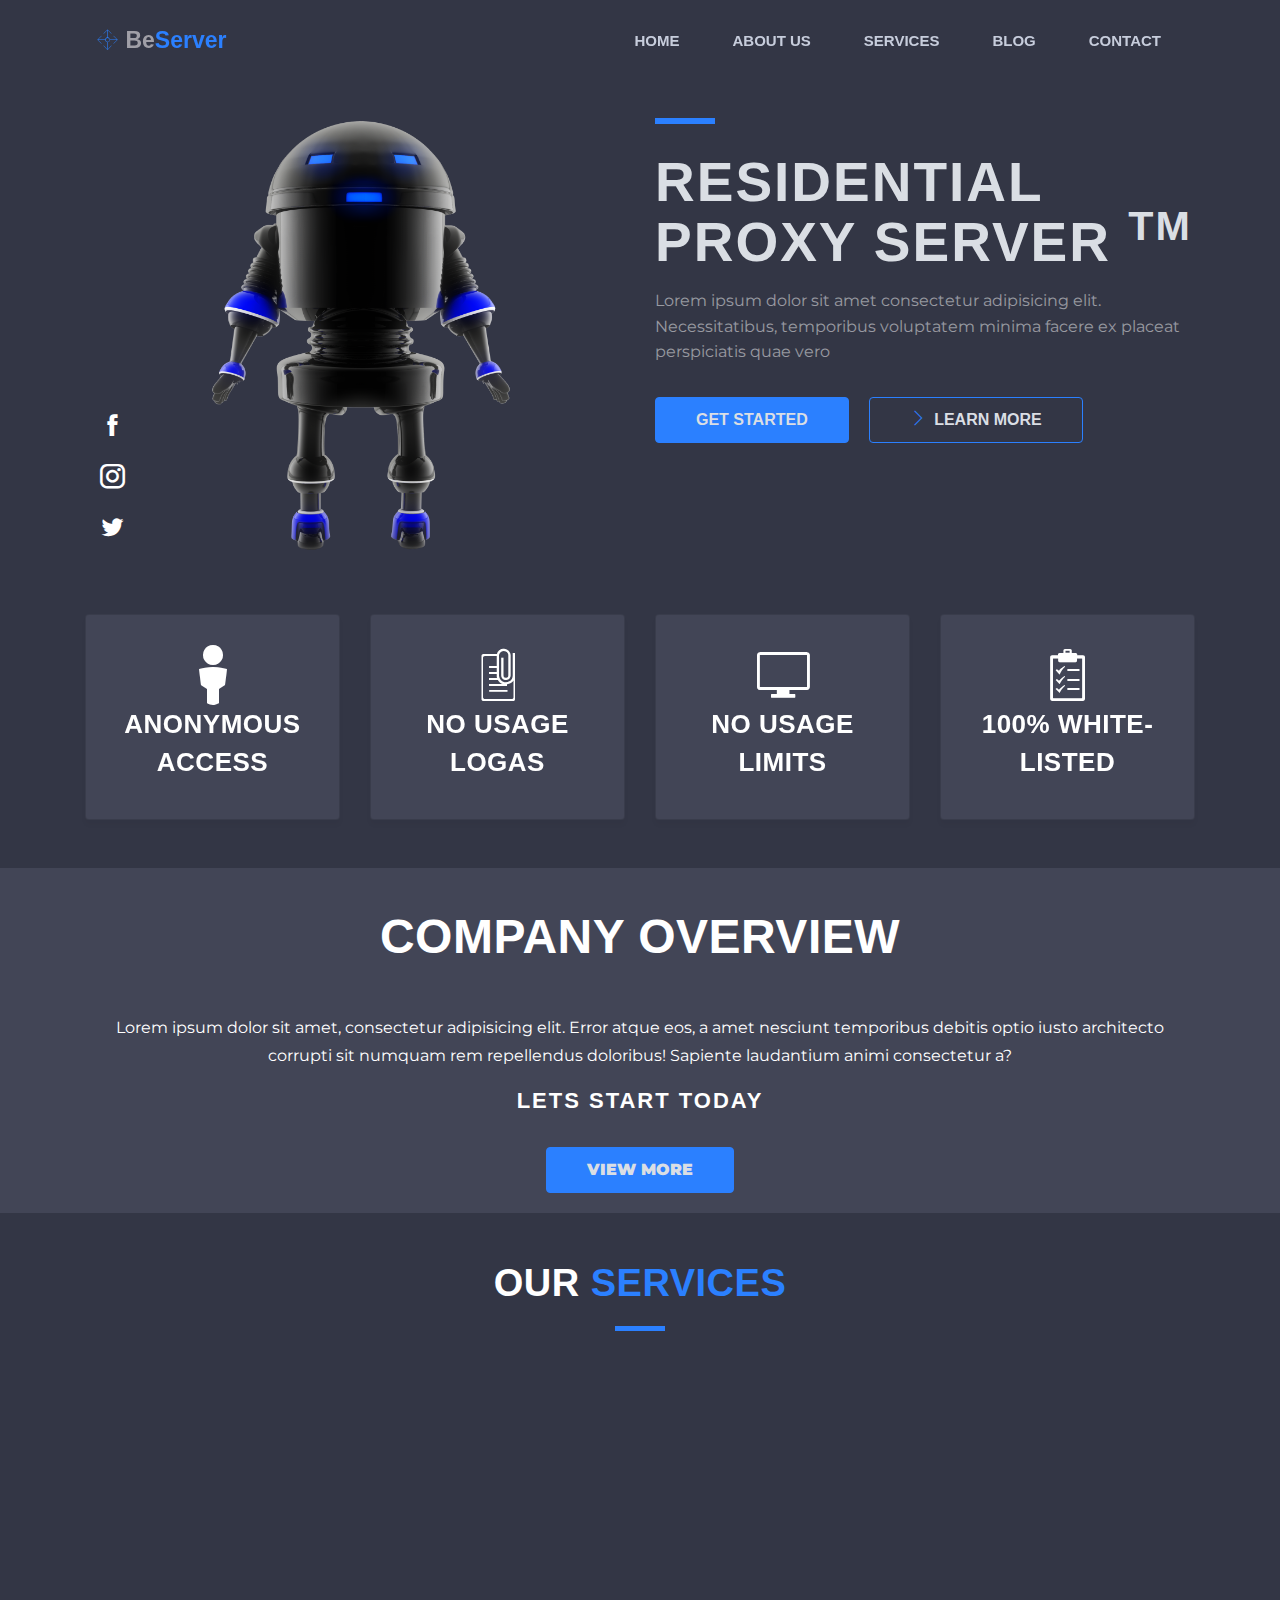
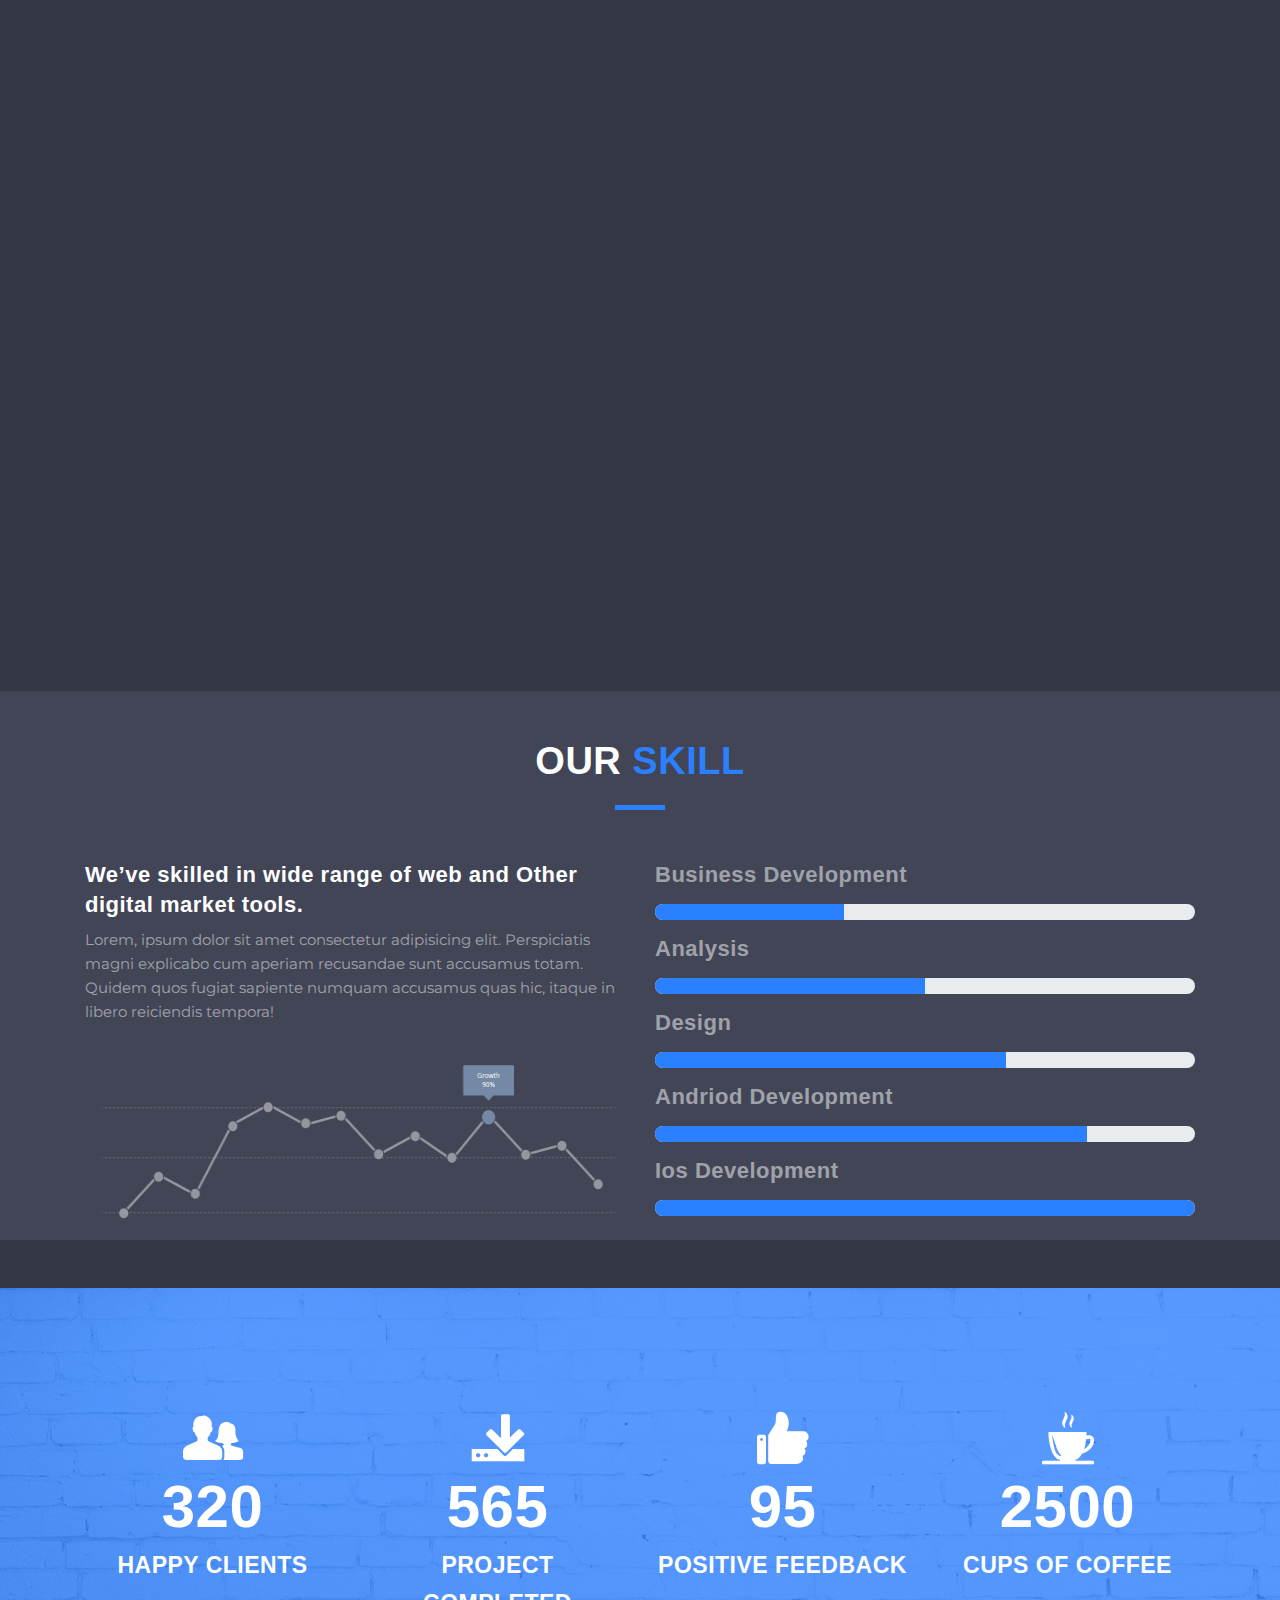
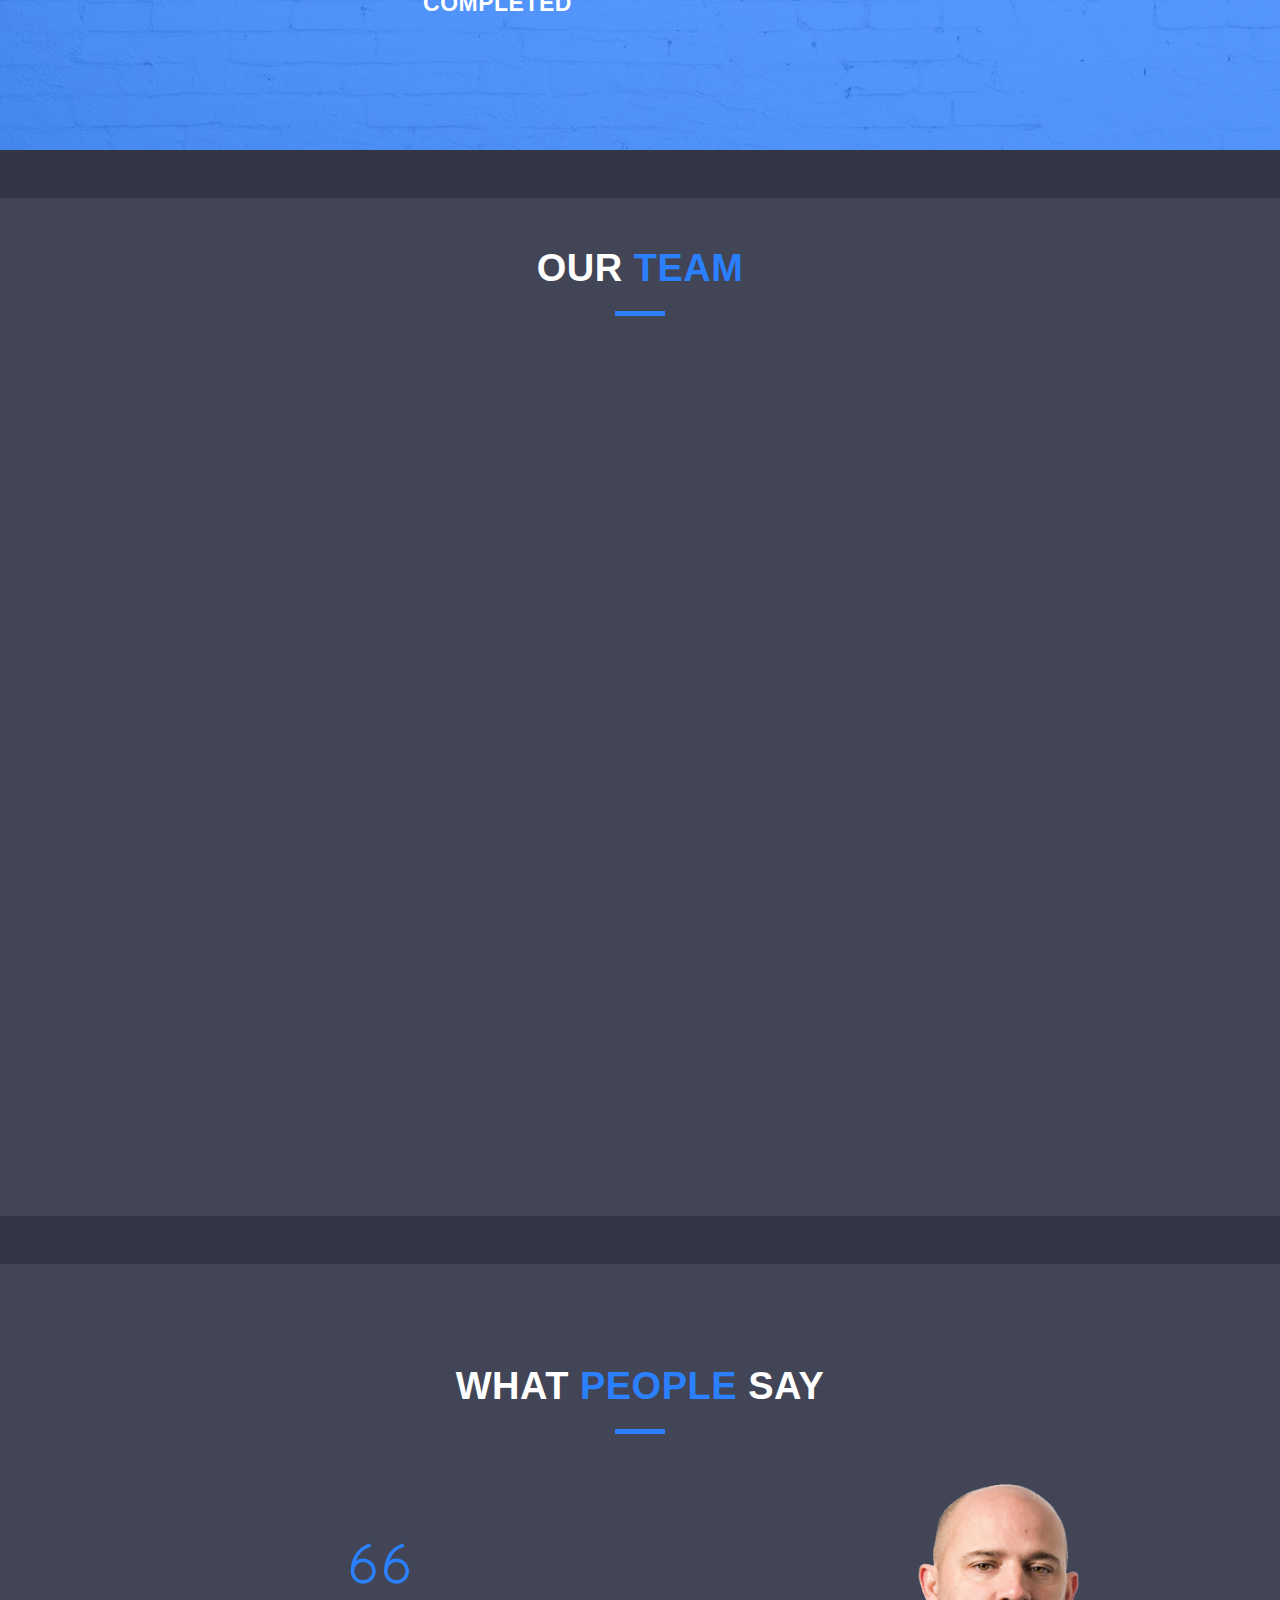
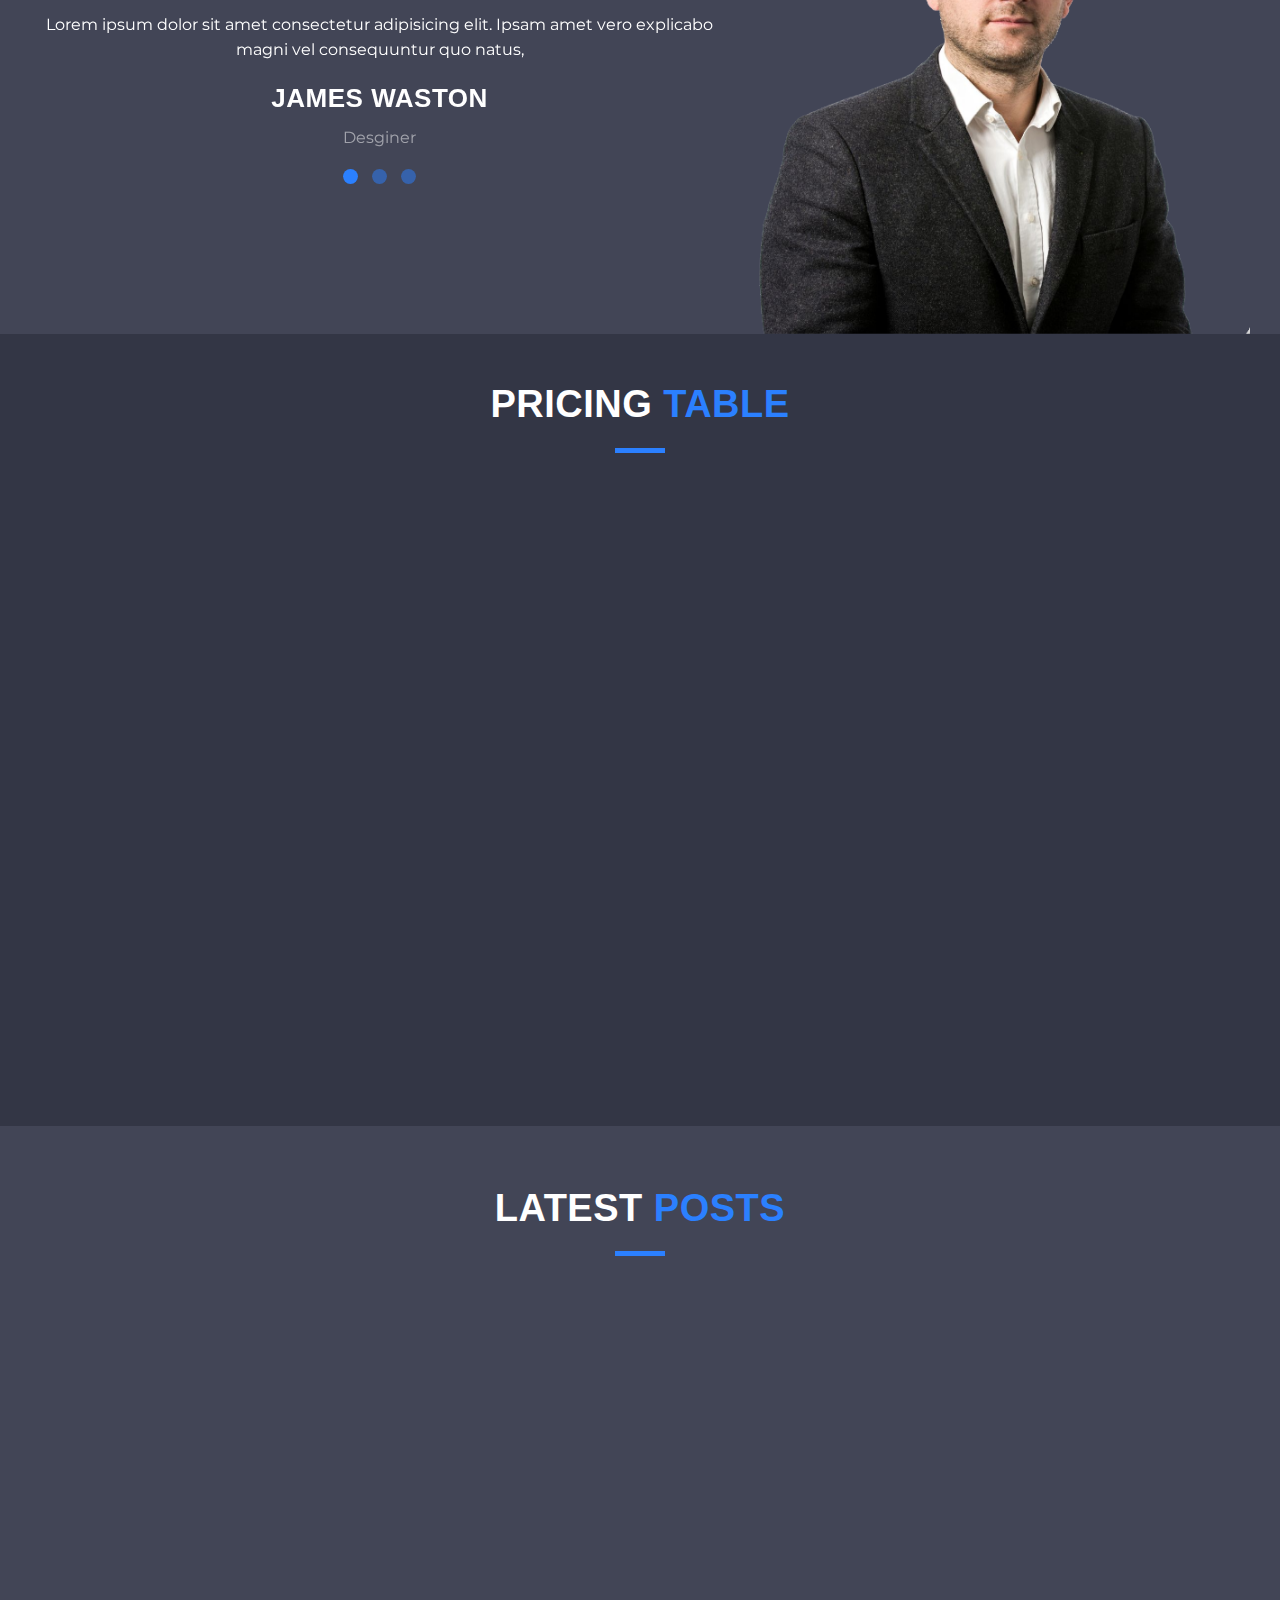
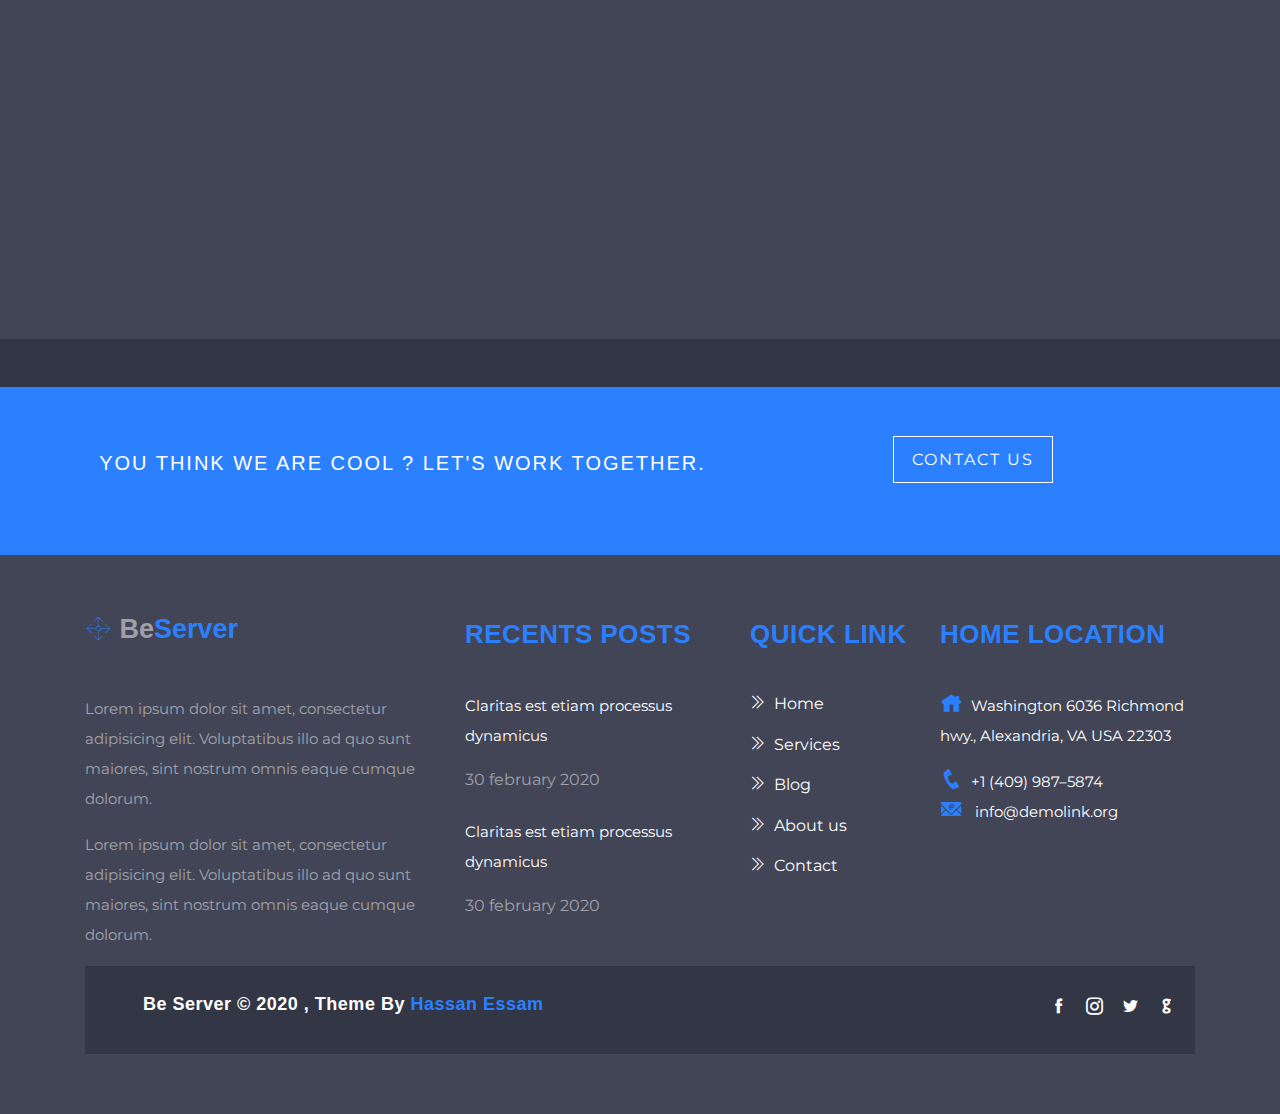
<file: index.html>
<!DOCTYPE html>
<html>
    <head>
        <meta charset="utf-8">
        <meta name="viewport" content="width=device-width, initial-scale=1, shrink-to-fit=no">
        <title> Be Server</title>
        <link rel="stylesheet" href="css/bootstrap.min.css">
        <link rel="stylesheet" href="css/icofont/icofont.min.css">
        <link rel="stylesheet" href="css/themify/css/themify-icons.css">
        <link rel="stylesheet" href="css/main.css">
        <link rel="stylesheet" href="css/animate.css">


    </head>
    
    <body>


<!-- Back to top button -->
<a id="button"><i class=" ti-angle-up "></i></a>
 <!--Start Nav bar-->

 <nav class="navbar navbar-expand-lg navbar-light navbar-fixed-top fixed-top"id="navigation" >
     <div class="container">
        <a class="navbar-brand" href="index.html">  <i class="icofont-drag3"></i> <span>Be</span>Server</a>
        <button class="navbar-toggler" type="button" data-toggle="collapse" data-target="#main-nav" aria-controls="main-nav" aria-expanded="false" aria-label="Toggle navigation">
        <span class="navbar-toggler-icon"></span>
        </button>
    
        <div class="collapse navbar-collapse" id="main-nav">
        <ul class="navbar-nav ml-auto">
            <li class="nav-item active">
            <a class="nav-link" href="#">Home <span class="sr-only">(current)</span></a>
            </li>
            <li class="nav-item">
                <a class="nav-link" href="aboutus.html">About Us</a>
            </li>

            <li class="nav-item">
                <a class="nav-link" href="services.html">Services</a>
            </li>
            <li class="nav-item">
                <a class="nav-link" href="blog.html">Blog</a>
            </li>

            <li class="nav-item">
                <a class="nav-link" href="contact.html">Contact</a>
            </li>

        </ul>
        </div>
    </div>
  </nav>
 <!--End Nav bar-->
 <!--Section img start-->
    <section class="img-1 mt-5">
        <div class="container">
            <div class="row">
                <div class="col-lg-1">
                    <ul class="list-unstyled coll">
                        <li><i class="icofont-facebook"></i></li><br>
                        <li><i class="icofont-instagram"></i></li><br>
                        <li><i class="icofont-twitter"></i></li><br>
                    </ul>
                </div>
                <div class="col-lg-5 wow animate__slideInLeft"data-wow-duration="1s">
                    <img src="images/bg-1.png">
                </div>
                <div class="col-lg-6 wow animate__slideInRight"data-wow-duration="1s">
                    <h2></h2>
                    <h1>Residential <br> <span> proxy server </span> <sup>Tm</sup></h1>
                    <p class="text-white-50 mt-3">Lorem ipsum dolor sit amet consectetur adipisicing elit. Necessitatibus, temporibus voluptatem minima facere ex placeat perspiciatis quae vero </p>
                    <button type="button" class="btn btn-primary mt-3">Get Started</button>
                    <button type="button" class="btn btn-primary edit mt-3 ml-3"><i class=" ti-angle-right mr-1"></i> learn more</button>

                </div>
            </div>
        </div>
    </section>
 <!--End section-->
 <!--Section feautures-->
    <section class="services mt-3">
        <div class="container">
            <div class="row">

                <div class="col-md-3  wow animate__slideInUp "data-wow-duration="2s">
                    <div class="card text-center hvr-sweep-to-top ">
                        <i class="icofont-user-alt-1 mb-3 text-lg"></i>
                        <h3>Anonymous Access</h3>
                    </div>
                </div>

                <div class="col-md-3  wow animate__slideInUp "data-wow-duration="2s">
                    <div class="card text-center hvr-sweep-to-top ">
                        <i class="icofont-attachment mb-3 text-lg"></i>
                        <h3>No Usage logas</h3>
                    </div>
                </div>

                <div class="col-md-3  wow animate__slideInUp "data-wow-duration="2s">
                    <div class="card text-center hvr-sweep-to-top">
                        <i class="icofont-computer mb-3 text-lg"></i>
                        <h3>No Usage Limits</h3>
                    </div>
                </div>

                <div class="col-md-3  wow animate__slideInUp "data-wow-duration="2s">
                    <div class="card text-center hvr-sweep-to-top">
                        <i class="icofont-tasks mb-3 text-lg"></i>
                        <h3>100% White-listed</h3>
                    </div>
                </div>
            </div>
        </div>
    </section>
 <!--End Section Feautures-->
 <!--Section overview-->
 <section class="overview mt-5">
     <div class="container text-center">
         <h2 class="h1">company overview</h2>
         <p>Lorem ipsum dolor sit amet, consectetur adipisicing elit. Error atque eos, a amet nesciunt temporibus debitis optio iusto architecto corrupti sit numquam rem repellendus doloribus! Sapiente laudantium animi consectetur a?</p>
         <h4>lets start today</h4>
         <button type="button" class="btn btn-primary mt-3">view more</button>

     </div>

 </section>
 <!--End overview-->
 <!--Section Services-->
 <section class="our-services text-center mt-5">
     <h2>our <span>services</span></h2>
     <div class="divder"></div>
     <div class="container">
        <div class="row">
            <div class="col-md-4">
                <div class="card  wow animate__fadeInLeft" data-wow-duration="1s">
                    <i class="icofont-globe-alt"></i>
                    <h4>WordPress Theme</h4>
                    <p>Lorem ipsum dolor sit amet, consectetur.. Sed id lorem eget orci dictum facilisis vel id tellus. Nullam iaculis arcu at mauris dapibus consectetur.</p>
                      
                </div>
            </div>

            <div class="col-md-4">
                <div class="card  wow animate__fadeInLeft" data-wow-duration="1.5s">
                    <i class="icofont-laptop"></i>
                    <h4>Responsive Design</h4>
                    <p>Lorem ipsum dolor sit amet, consectetur.. Sed id lorem eget orci dictum facilisis vel id tellus. Nullam iaculis arcu at mauris dapibus consectetur.</p>
                </div>
            </div>

            <div class="col-md-4">
                <div class="card  wow animate__fadeInLeft" data-wow-duration="2s">
                    <i class="icofont-multimedia"></i>
                    <h4>Media & Advertisement</h4>
                    <p>Lorem ipsum dolor sit amet, consectetur.. Sed id lorem eget orci dictum facilisis vel id tellus. Nullam iaculis arcu at mauris dapibus consectetur.</p>
                </div>
            </div>

        </div>
        <div class="row">
            <div class="col-md-4">
                <div class="card  wow animate__fadeInLeft" data-wow-duration="1s" data-wow-offset="200">
                    <i class="icofont-lens"></i>
                    <h4>Graphic Design</h4>
                    <p>Lorem ipsum dolor sit amet, consectetur.. Sed id lorem eget orci dictum facilisis vel id tellus. Nullam iaculis arcu at mauris dapibus consectetur.</p>
                </div>
            </div>

            <div class="col-md-4">
                <div class="card  wow animate__fadeInLeft" data-wow-duration="1.5s" data-wow-offset="200">
                    <i class="icofont-brand-android-robot"></i>
                    <h4>Apps Development</h4>
                    <p>Lorem ipsum dolor sit amet, consectetur.. Sed id lorem eget orci dictum facilisis vel id tellus. Nullam iaculis arcu at mauris dapibus consectetur.</p>
                </div>
            </div>

            <div class="col-md-4">
                <div class="card  wow animate__fadeInLeft" data-wow-duration="2s" data-wow-offset="200">
                    <i class="icofont-network"></i>
                    <h4>Networking</h4>
                    <p>Lorem ipsum dolor sit amet, consectetur.. Sed id lorem eget orci dictum facilisis vel id tellus. Nullam iaculis arcu at mauris dapibus consectetur.</p>
                </div>
            </div>
        </div>
     </div>
 </section>
 <!--End Section services-->
 <!--Start Section Ourskill-->
 <section class="our-skill mt-5">
    <h2 class="text-center pt-5">our <span>skill</span></h2>
    <div class="divder"></div>
     <div class="container">
         <div class="row ">
             <div class="col-md-6">
                <h4>We’ve skilled in wide range of web and
                    Other digital market tools.</h4>
                <p class="text-white-50">Lorem, ipsum dolor sit amet consectetur adipisicing elit. Perspiciatis magni explicabo cum aperiam recusandae sunt accusamus totam. Quidem quos fugiat sapiente numquam accusamus quas hic, itaque in libero reiciendis tempora!</p>
                <img class="img-responsive" src="images/graph.png" width="550px" height="200px">
             </div>

             <div class="col-md-6">
                    <h4 class="text-white-50"> Business Development</h4>
                  <div class="progress">
                    <div class="progress-bar" role="progressbar" style="width: 35%" aria-valuenow="35" aria-valuemin="0" aria-valuemax="100"></div>
                  </div>
                  <h4 class="text-white-50">  Analysis</h4>
                  <div class="progress">
                    <div class="progress-bar" role="progressbar" style="width: 50%" aria-valuenow="50" aria-valuemin="0" aria-valuemax="100"></div>
                  </div>
                  <h4 class="text-white-50">  Design</h4>
                  <div class="progress">
                    <div class="progress-bar" role="progressbar" style="width: 65%" aria-valuenow="65" aria-valuemin="0" aria-valuemax="100"></div>
                  </div>
                  <h4 class="text-white-50">  Andriod Development</h4>
                  <div class="progress">
                    <div class="progress-bar" role="progressbar" style="width: 80%" aria-valuenow="80" aria-valuemin="0" aria-valuemax="100"></div>
                  </div>
                  <h4 class="text-white-50">  Ios Development</h4>
                  <div class="progress">
                    <div class="progress-bar" role="progressbar" style="width: 100%" aria-valuenow="100" aria-valuemin="0" aria-valuemax="100"></div>
                  </div>

            </div>
         </div>
     </div>
 </section>
 <!--End Section Ourskill-->
 <!--Section stats-->
 <section class="client bg-1 mt-5">
     <div class="container">
         <div class="row">
             <div class="col-md-3">
                <div class="text-center text-lg ">
                    <i class="icofont-users-alt-4 "></i><br>
                    <h4 class="mt-4 text-lg" >320</h4>
                    <h3 class="mt-4">Happy Clients</h3>
                </div>
             </div>

             <div class="col-md-3">
                <div class="text-center text-lg ">
                    <i class="icofont-download-alt "></i><br>
                    <h4 class="mt-4 text-lg" >565</h4>
                    <h3 class="mt-4">Project completed</h3>
                </div>
             </div>

             <div class="col-md-3">
                <div class="text-center text-lg ">
                    <i class="icofont-like "></i><br>
                    <h4 class="mt-4 text-lg" >95</h4>
                    <h3 class="mt-4">Positive feedback</h3>
                </div>
             </div>

             <div class="col-md-3">
                <div class="text-center text-lg ">
                    <i class="icofont-tea"></i><br>
                    <h4 class="mt-4 text-lg" >2500</h4>
                    <h3 class="mt-4">Cups of Coffee</h3>
                </div>
             </div>
         </div>
     </div>
 </section>
 <!--End Section stats-->
 <!--Section our team-->
 <section class="our-team mt-5">
    <h2 class="text-center pt-5">our <span>Team</span></h2>
    <div class="divder"></div>
     <div class="container">
         <div class="row">
            
            <div class="col-md-4  wow animate__fadeInLeft" data-wow-duration="1s">
                <div class="our-team-2">
                    <img src="images/our-team/team-1.jpg" width="350px" height="350px">
                    <div class="img-ed text-center">
                        <h5 class="text-white-50">Project Manager</h5>
                        <h3>Justin hammer</h3>
                            <i class="icofont-facebook"></i>
                            <i class="icofont-instagram"></i>
                            <i class="icofont-twitter"></i>
                            <i class="icofont-linkedin"></i>
                    </div>
                </div>
            </div>

            <div class="col-md-4  wow animate__fadeInLeft" data-wow-duration="1.5s">
                <div class="our-team-2">
                    <img src="images/our-team/team-2.jpg" width="350px" height="350px">
                    <div class="img-ed text-center">
                        <h5 class="text-white-50">Project Manager</h5>
                        <h3>Mikel emily</h3>
                            <i class="icofont-facebook"></i>
                            <i class="icofont-instagram"></i>
                            <i class="icofont-twitter"></i>
                            <i class="icofont-linkedin"></i>
                    </div>
                </div>
            </div>
            <div class="col-md-4  wow animate__fadeInLeft" data-wow-duration="2s">
                <div class="our-team-2">
                    <img src="images/our-team/team-3.jpg" width="350px" height="350px">
                    <div class="img-ed text-center">
                        <h5 class="text-white-50">Project Manager</h5>
                        <h3>David Spensor</h3>
                            <i class="icofont-facebook"></i>
                            <i class="icofont-instagram"></i>
                            <i class="icofont-twitter"></i>
                            <i class="icofont-linkedin"></i>
                    </div>
                </div>
            </div>
            

         </div>

         <div class="row">
            
            <div class="col-md-4  wow animate__fadeInLeft" data-wow-duration="1s" data-wow-offset="300">
                <div class="our-team-2">
                    <img src="images/our-team/team-4.jpg" width="350px" height="350px">
                    <div class="img-ed text-center">
                        <h5 class="text-white-50">Project Manager</h5>
                        <h3>Jason Roy</h3>
                            <i class="icofont-facebook"></i>
                            <i class="icofont-instagram"></i>
                            <i class="icofont-twitter"></i>
                            <i class="icofont-linkedin"></i>
                    </div>
                </div>
            </div>

            <div class="col-md-4  wow animate__fadeInLeft" data-wow-duration="1.5s" data-wow-offset="300">
                <div class="our-team-2">
                    <img src="images/our-team/team-1.jpg" width="350px" height="350px">
                    <div class="img-ed text-center">
                        <h5 class="text-white-50">Project Manager</h5>
                        <h3>Peter Odin</h3>
                            <i class="icofont-facebook"></i>
                            <i class="icofont-instagram"></i>
                            <i class="icofont-twitter"></i>
                            <i class="icofont-linkedin"></i>
                    </div>
                </div>
            </div>
            <div class="col-md-4  wow animate__fadeInLeft" data-wow-duration="2s" data-wow-offset="300">
                <div class="our-team-2">
                    <img src="images/our-team/team-2.jpg" width="350px" height="350px">
                    <div class="img-ed text-center">
                        <h5 class="text-white-50">Project Manager</h5>
                        <h3>David Spensor</h3>
                            <i class="icofont-facebook"></i>
                            <i class="icofont-instagram"></i>
                            <i class="icofont-twitter"></i>
                            <i class="icofont-linkedin"></i>
                    </div>
                </div>
            </div>
            

         </div>
     </div>
 </section>
 <!--End Section our team-->
 <!--Section testmonial Start -->
 <section class="testmonial mt-5">
    <h2 class="text-center ">What <span>People</span> Say</h2>
    <div class="divder"></div>

     <div class="comtainer">
         <div class="row">

            <div class="col-md-7 ">
                <div id="test" class="carousel slide mt-5" data-ride="carousel"  data-interval="3000" data-pause="false">
                    <ol class="carousel-indicators">
                      <li data-target="#test" data-slide-to="0" class="active"></li>
                      <li data-target="#test" data-slide-to="1"></li>
                      <li data-target="#test" data-slide-to="2"></li>
                    </ol>
                    <div class="carousel-inner text-center">
                      <div class="carousel-item active">
                        <i class="ti-quote-left text-lg"></i>
                        <p class="mt-3">Lorem ipsum dolor sit amet consectetur adipisicing elit. Ipsam amet vero explicabo magni vel consequuntur quo natus,</p>
                        <h3>james waston</h3>
                        <span class="text-white-50">Desginer</span>
                      </div>
                      <div class="carousel-item">
                        <i class="ti-quote-left text-lg "></i>
                        <p class="mt-3">Lorem ipsum dolor sit amet consectetur adipisicing elit. Ipsam amet vero explicabo magni vel consequuntur quo natus,</p>
                        <h3>Mickel Hussy</h3>
                        <span class="text-white-50">Director</span>
                      </div>
                      <div class="carousel-item">
                        <i class="ti-quote-left text-lg"></i>
                        <p class="mt-3">Lorem ipsum dolor sit amet consectetur adipisicing elit. Ipsam amet vero explicabo magni vel consequuntur quo natus,</p>
                        <h3>Thomas Johnnson</h3>
                        <span class="text-white-50">Developer</span>
                      </div>
                    </div>
                  </div>
            </div>

            <div class="col-md-5">
                <div id="test" class="carousel slide" data-ride="carousel"  data-interval="3000" data-pause="false">
                    <div class="carousel-inner">
                      <div class="carousel-item active">
                        <img src="images/testmonial/man-2.png" class="d-block w-100" alt="...">
                      </div>
                      <div class="carousel-item">
                        <img src="images/testmonial/man-1.png" class="d-block w-100" alt="...">
                      </div>
                      <div class="carousel-item">
                        <img src="images/testmonial/man-3.png" class="d-block w-100" alt="...">
                      </div>
                    </div>
                  </div>
            </div>

         </div>
     </div>
 </section>
 <!--Section testmonial End -->
 <!--Section Pricing table-->
 <section class="pricing-table text-center mt-5">
    <h2 class="text-center ">pricing <span class="text-color">Table</span> </h2>
    <div class="divder"></div>
     <div class="container">
         <div class="row">

            <div class="col-md-4 wow animate__fadeInDown" data-wow-duration="1s">
                <div class="card" style="width: 18rem;">
                    <h4 class="card-header">
                      Free
                    </h4>
                    <p>$99<span>/ month</span></p>
                    <ul class="list-group list-group-flush">
                      <li class="list-group-item price-1">1GB Disk Space</li>
                      <li class="list-group-item price-2">10 Email Account</li>
                      <li class="list-group-item price-1">Script Installer</li>
                      <li class="list-group-item price-2">1 GB Storage</li>
                      <li class="list-group-item price-1">10 GB Bandwidth</li>
                      <li class="list-group-item price-2">24/7 Tech Support</li>
                    </ul>
                    <button type="button" class="btn btn-primary edit mt-3">signup</button>
                  </div>
            </div>

            <div class="col-md-4 wow animate__fadeInDown" data-wow-duration="1.5s">
                <div class="card" style="width: 18rem;">
                    <h4 class="card-header">
                        Silver
                    </h4>
                    <p>$149<span>/ month</span></p>
                    <ul class="list-group list-group-flush">
                        <li class="list-group-item price-1">1GB Disk Space</li>
                        <li class="list-group-item price-2">10 Email Account</li>
                        <li class="list-group-item price-1">Script Installer</li>
                        <li class="list-group-item price-2">1 GB Storage</li>
                        <li class="list-group-item price-1">10 GB Bandwidth</li>
                        <li class="list-group-item price-2">24/7 Tech Support</li>
                    </ul>
                    <button type="button" class="btn btn-primary edit mt-3">signup</button>
                  </div>
            </div>

            <div class="col-md-4 wow animate__fadeInDown" data-wow-duration="2s">
                <div class="card" style="width: 18rem;">
                    <h4 class="card-header">
                        Gold
                    </h4>
                    <p>$199<span>/ month</span></p>
                    <ul class="list-group list-group-flush">
                        <li class="list-group-item price-1">1GB Disk Space</li>
                        <li class="list-group-item price-2">10 Email Account</li>
                        <li class="list-group-item price-1">Script Installer</li>
                        <li class="list-group-item price-2">1 GB Storage</li>
                        <li class="list-group-item price-1">10 GB Bandwidth</li>
                        <li class="list-group-item price-2">24/7 Tech Support</li>
                    </ul>
                    <button type="button" class="btn btn-primary edit mt-3">signup</button>
                  </div>
            </div>

         </div>
     </div>
 </section>
 <!--Start Section latest posts-->
 <section class="latest-post mt-5">
    <h2 class="text-center ">latest <span class="text-color">posts</span> </h2>
    <div class="divder"></div>
    <div class="container">
        <div class="row">

            <div class="col-sm-12 col-md-4 wow animate__fadeInRight" data-wow-duration="1s">
                <div class="card" style="width: 20rem;">
                    <img class="card-img-top" src="images/last-1.jpg" alt="Card image cap">
                    <div class="card-body">
                        <span>Marketing</span>
                        <span class="text-white-50">by jona talk</span>
                        <span class="text-white-50">3days ago</span>
                        <h4 class="mt-2">Brand your identity with sulfur</h4>
                      <p class="card-text text-white-50">Lorem ipsum dolor sit amet, consectetur adipisicing elit. Nobis, placeat.</p>
                      <button type="button" class="btn btn-primary edit mt-3">Read More</button>
                    </div>
                  </div>
            </div>

            <div class="col-sm-12 col-md-4 wow animate__fadeInRight" data-wow-duration="1.5s">
                <div class="card" style="width: 20rem;">
                    <img class="card-img-top" src="images/last-2.jpg" alt="Card image cap">
                    <div class="card-body">
                        <span>Development</span>
                        <span class="text-white-50">by jona talk</span>
                        <span class="text-white-50">3days </span>
                        <h4 class="mt-2">Develop your website quickly</h4>
                      <p class="card-text text-white-50">Lorem ipsum dolor sit amet, consectetur adipisicing elit. Nobis, placeat.</p>
                      <button type="button" class="btn btn-primary edit mt-3">Read More</button>
                    </div>
                  </div>
            </div>

            <div class="col-sm-12 col-md-4 wow animate__fadeInRight" data-wow-duration="2s">
                <div class="card" style="width: 20rem;">
                    <img class="card-img-top" src="images/last-1.jpg" alt="Card image cap">
                    <div class="card-body">
                        <span>Design</span>
                        <span class="text-white-50">by jona talk</span>
                        <span class="text-white-50">3days </span>
                        <h4 class="mt-2">Improve design typography </h4>
                      <p class="card-text text-white-50">Lorem ipsum dolor sit amet, consectetur adipisicing elit. Nobis, placeat.</p>
                      <button type="button" class="btn btn-primary edit mt-3">Read More</button>
                    </div>
                  </div>
            </div>

        </div>
    </div>
 </section>
 <!--End Section latest posts-->

 <!-- Start Section Contact -->
 <section class="contact mt-5">
     <div class="container">
         <div class="row">
            <div class="col-md-7 text-center">
                <p>you think we are cool ? let's work together.</p>
            </div>

            <div class="col-md-5 text-center ">
                <a href="contact.html">contact us</a>
            </div>
         </div>
     </div>
 </section>
<!-- End Section Contact -->
 <!--Start Footer-->
 <footer class="footer ">
     <div class="container">
         <div class="row">

            <div class="col-md-4">
                <a href="#"><i class="icofont-drag3"></i> <span>Be</span>Server</a>
                <p class="text-white-50 mt-5">
                    Lorem ipsum dolor sit amet, consectetur adipisicing elit. Voluptatibus illo ad quo sunt maiores, sint nostrum omnis eaque cumque dolorum.
                </p>
                <p class="text-white-50">Lorem ipsum dolor sit amet, consectetur adipisicing elit. Voluptatibus illo ad quo sunt maiores, sint nostrum omnis eaque cumque dolorum.</p>
            </div>

            <div class="col-md-3">
                <h3>Recents Posts</h3>
                <p> Claritas est etiam processus dynamicus</p>
                <span class="text-white-50">30 february 2020</span>
                <p class="mt-4" > Claritas est etiam processus dynamicus</p>
                <span class="text-white-50">30 february 2020</span>
            </div>

            <div class="col-md-2">
                <h3>Quick Link</h3>
                <ul class="list-unstyled">
                    <li><i class="ti-angle-double-right mr-2"></i>Home</li>
                    <li><i class="ti-angle-double-right mr-2"></i>Services</li>
                    <li><i class="ti-angle-double-right mr-2"></i>Blog</li>
                    <li><i class="ti-angle-double-right mr-2"></i>About us</li>
                    <li><i class="ti-angle-double-right mr-2"></i>Contact</li>
                </ul>
            </div>

            <div class="col-md-3">
                <h3>Home location</h3>
                <p><i class="icofont-home mr-2 eddd"></i>Washington 6036 Richmond hwy., Alexandria, VA USA 22303 </p>
                <p><i class="icofont-phone mr-2 eddd"></i>+1 (409) 987–5874 <br> <i class="icofont-email mr-2 eddd"></i> info@demolink.org</p>
            </div>
         </div>

         <div class="all">
            <div class="row">
                <div class="col-sm-12 col-md-6 text-left ">
                    <h5 class="mt-3 pl-5">Be Server © 2020 , Theme By <span>Hassan Essam</span></h5>
                </div>
                <div class="col-sm-12 col-md-6 text-right">
                    <ul class="list-unstyled all mt-2">
                        <li><i class="icofont-facebook"></i></li>
                        <li><i class="icofont-instagram"></i></li>
                        <li><i class="icofont-twitter"></i></li>
                        <li><i class="icofont-github"></i></li>

                    </ul>
                </div>
            </div>
         </div>

     </div>
 </footer>
 <!--End Footer-->



        <script src="js/jquery-3.5.1.min.js"></script>
        <script src="js/popper.min_2.js"></script>
        <script src="js/bootstrap.min.js"></script>
        <script src="js/script.js"></script>
        <script src="js/wow.min.js"></script>
		<script>
		new WOW().init();
		</script>
    </body>
</html>
</file>
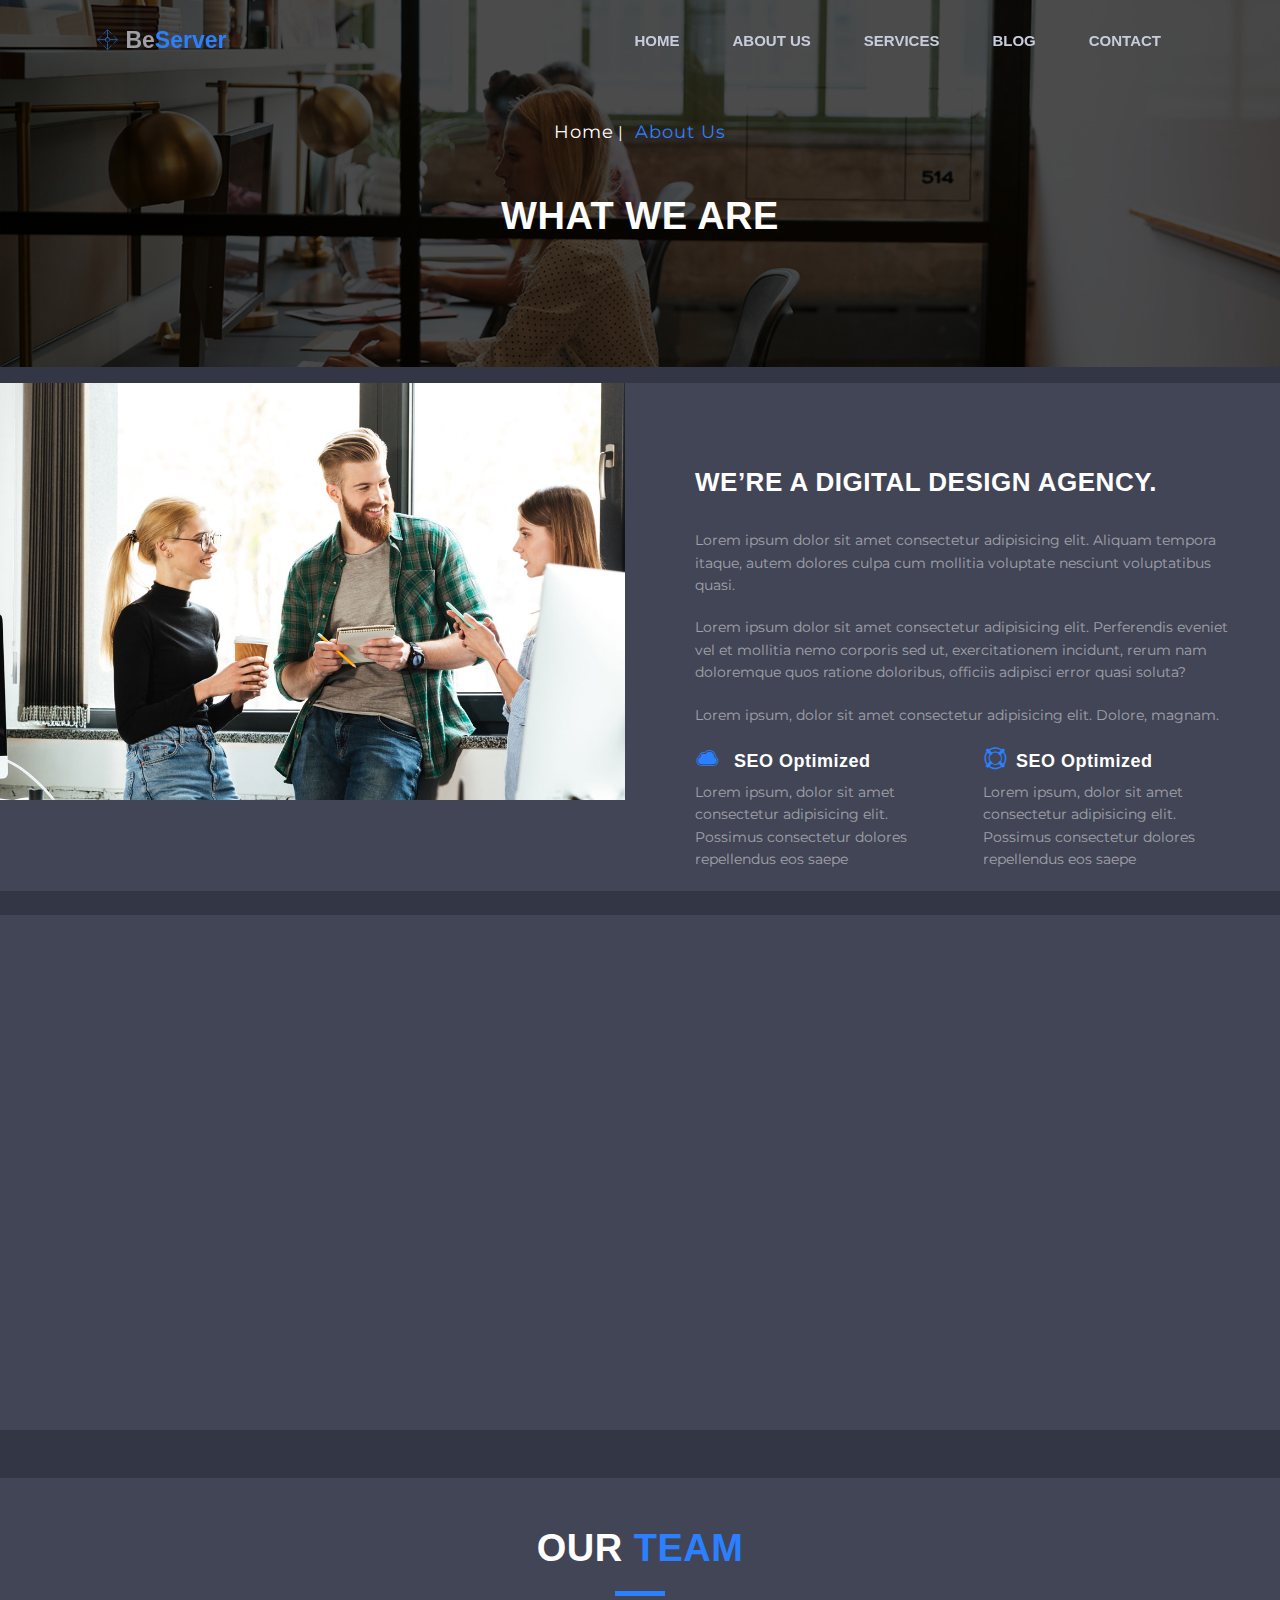
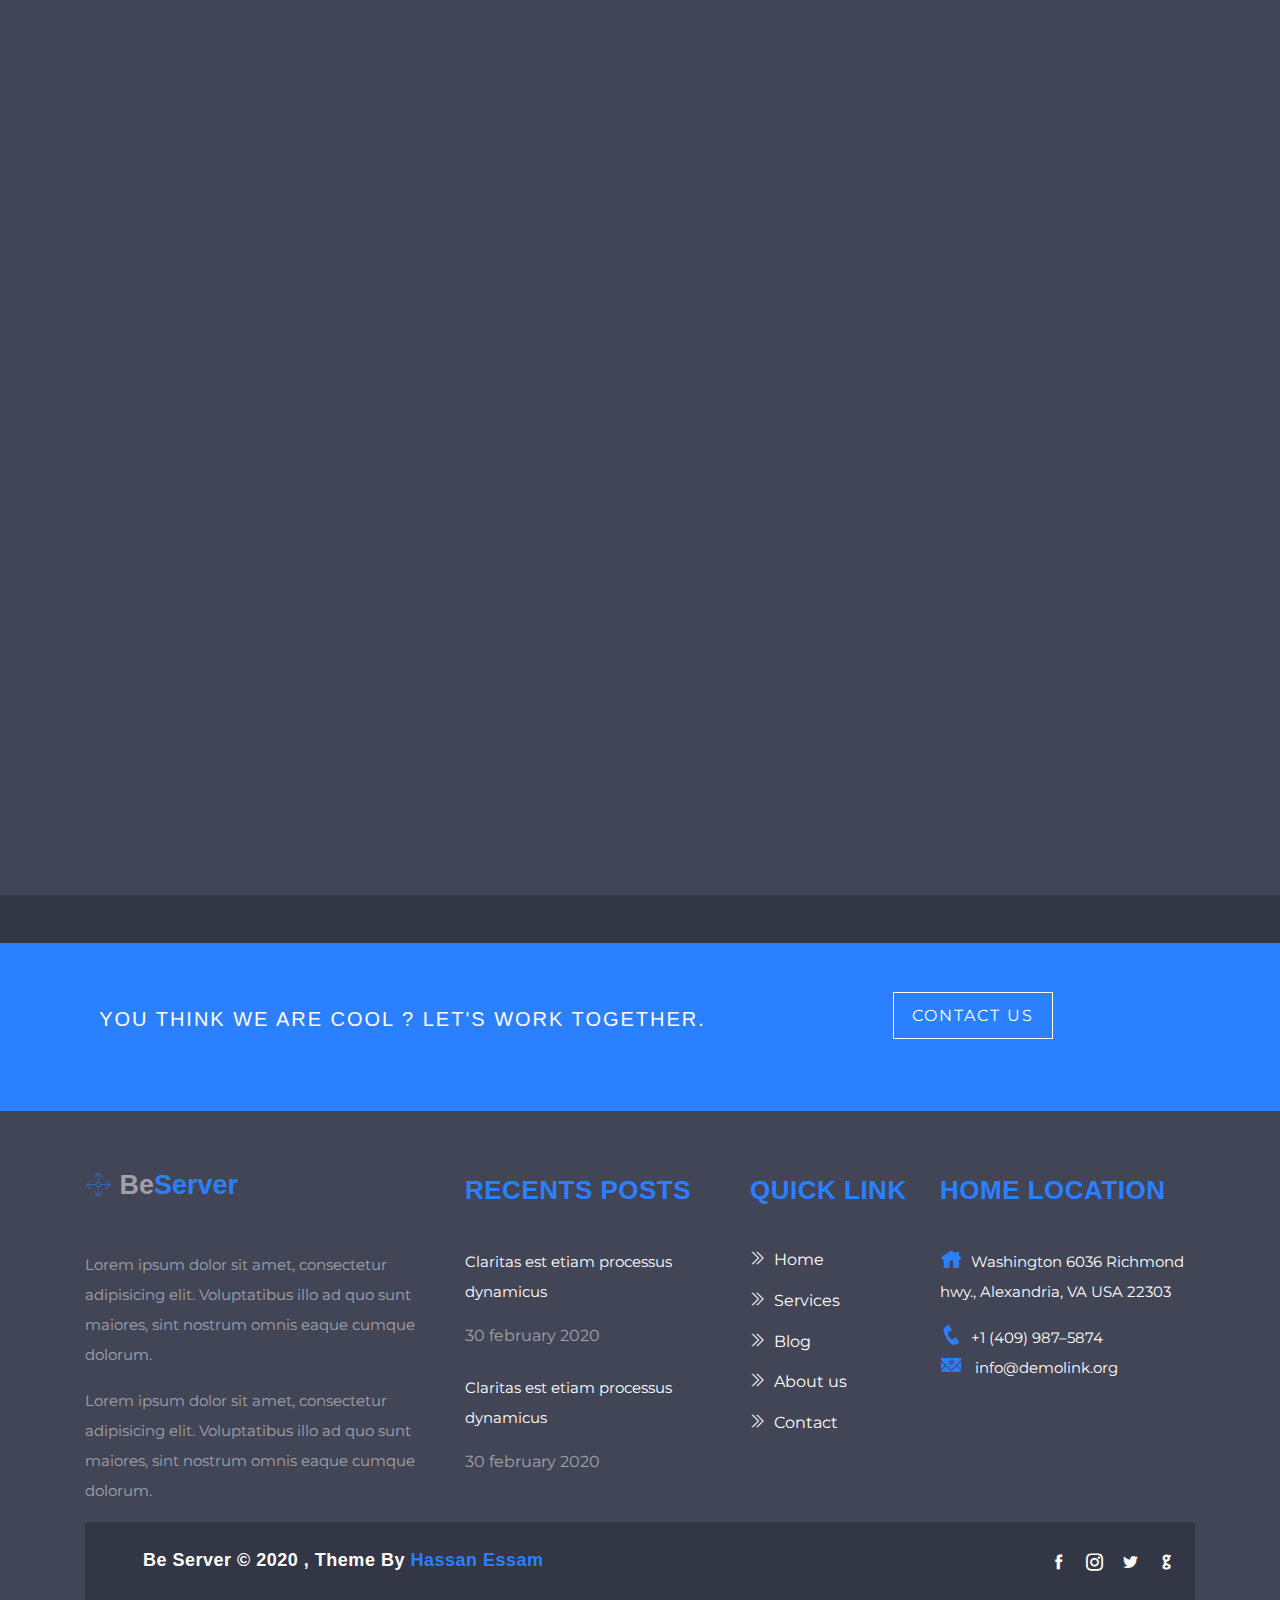
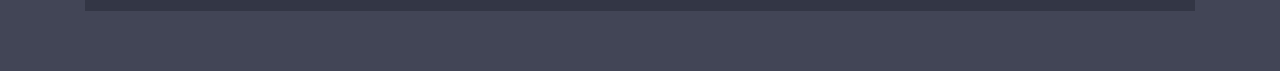
<file: aboutus.html>
<!DOCTYPE html>
<html>
    <head>
        <meta charset="utf-8">
        <meta name="viewport" content="width=device-width, initial-scale=1, shrink-to-fit=no">
        <title> Be Server</title>
        <link rel="stylesheet" href="css/bootstrap.min.css">
        <link rel="stylesheet" href="css/icofont/icofont.min.css">
        <link rel="stylesheet" href="css/themify/css/themify-icons.css">
        <link rel="stylesheet" href="css/main.css">
        <link rel="stylesheet" href="css/animate.css">


    </head>
    
    <body>
<!--Start Nav bar-->

<nav class="navbar navbar-expand-lg navbar-light navbar-fixed-top fixed-top"id="navigation" >
    <div class="container">
       <a class="navbar-brand" href="index.html">  <i class="icofont-drag3"></i> <span>Be</span>Server</a>
       <button class="navbar-toggler" type="button" data-toggle="collapse" data-target="#main-nav" aria-controls="main-nav" aria-expanded="false" aria-label="Toggle navigation">
       <span class="navbar-toggler-icon"></span>
       </button>
   
       <div class="collapse navbar-collapse" id="main-nav">
       <ul class="navbar-nav ml-auto">
           <li class="nav-item active">
           <a class="nav-link" href="index.html">Home <span class="sr-only">(current)</span></a>
           </li>
           <li class="nav-item">
            <a class="nav-link" href="aboutus.html">About Us</a>
        </li>

           <li class="nav-item">
               <a class="nav-link" href="services.html">Services</a>
           </li>
           <li class="nav-item">
               <a class="nav-link" href="blog.html">Blog</a>
           </li>

           <li class="nav-item">
               <a class="nav-link" href="contact.html">Contact</a>
           </li>

       </ul>
       </div>
   </div>
 </nav>
<!--End Nav bar-->

<!-- Start Section header-->
<section class="header-1">
    <div class="container">
        <div class="row">
            <div class="col-12">
                <div class="head-text text-center">

                    <ul class="list-unstyled list-inline">
                        <a href="index.html"><li class="list-inline-item">Home</li></a>
                        <li class="list-inline-item"><span>|</span></li>
                        <a href="aboutus.html"><li class="list-inline-item"><span>About Us</span></li></a>
                    </ul>
                    <h2 class="mt-5">What we are</h2>

                </div>
            </div>
        </div>
    </div>
</section>
<!-- End Section header-->

 <!--Start Section Why Choose us -->
 <section class="about-1 mt-3">

    <div class="row">

       <div class="col-md-6 wow animate__fadeInLeft" data-wow-duration="1s">
           <img src="images/about-1.jpg">
       </div>

       <div class="col-md-6 wow animate__fadeInRight" data-wow-duration="1s">
           <div class="about-text">
               <h3>We’re A Digital Design Agency.</h3>
               <p class="text-white-50">Lorem ipsum dolor sit amet consectetur adipisicing elit. Aliquam tempora itaque, autem dolores culpa cum mollitia voluptate nesciunt voluptatibus quasi.</p>
               <p class="text-white-50">Lorem ipsum dolor sit amet consectetur adipisicing elit. Perferendis eveniet vel et mollitia nemo corporis sed ut, exercitationem incidunt, rerum nam doloremque quos ratione doloribus, officiis adipisci error quasi soluta?</p>
               <p class="text-white-50">Lorem ipsum, dolor sit amet consectetur adipisicing elit. Dolore, magnam.</p>
               
               <div class="row">

                   <div class="col-md-6">
                       <h5><i class="icofont-cloud mr-2"></i> SEO Optimized </h5>
                       <p class="text-white-50 p-ed">Lorem ipsum, dolor sit amet consectetur adipisicing elit. Possimus consectetur dolores repellendus eos saepe</p>
                   </div>
                   <div class="col-md-6">
                       <h5> <i class="icofont-life-bouy mr-2"></i>SEO Optimized </h5>
                       <p class="text-white-50 p-ed">Lorem ipsum, dolor sit amet consectetur adipisicing elit. Possimus consectetur dolores repellendus eos saepe</p>
                   </div>
               </div>
           </div>
       </div>
    </div>
</section>
<!--End Section Why Choose us -->
<!--Start Section About us-->
<section class="aboutus-2 mt-4">
    <div class="container">
        <div class="row">
            <div class="col-md-4 wow animate__fadeInDown" data-wow-duration="1s" data-wow-offset="200">
                <div class="text-center card p-5">
                    <h4 class="hexagon"><i class="icofont-tools-alt-2"></i></h4>
                    <h3 class="mt-4">We're Creative</h3>
                    <p class="text-white-50">Lorem ipsum dolor sit amet, consectetur adipisicing elit. Velit, nihil, libero, perspiciatis eos provident laborum eum dignissimos</p>
                </div>
            </div>

            <div class="col-md-4 wow animate__fadeInDown" data-wow-duration="1.5s" data-wow-offset="200">
                <div class="text-center card p-5">
                    <h4 class="hexagon"><i class="icofont-crown"></i></h4>
                    <h3 class="mt-4">We're Professional</h3>
                    <p class="text-white-50">Lorem ipsum dolor sit amet, consectetur adipisicing elit. Velit, nihil, libero, perspiciatis eos provident laborum eum dignissimos</p>
                </div>
            </div>

            <div class="col-md-4 wow animate__fadeInDown" data-wow-duration="2s" data-wow-offset="200">
                <div class="text-center card p-5">
                    <h4 class="hexagon"><i class="icofont-light-bulb"></i></h4>
                    <h3 class="mt-4">We're Genius</h3>
                    <p class="text-white-50">Lorem ipsum dolor sit amet, consectetur adipisicing elit. Velit, nihil, libero, perspiciatis eos provident laborum eum dignissimos</p>
                </div>
            </div>
        </div>
    </div>
</section>
<!--Start Section About us-->
 <!--Section our team-->
 <section class="our-team mt-5">
    <h2 class="text-center pt-5">our <span>Team</span></h2>
    <div class="divder"></div>
     <div class="container">
         <div class="row">
            
            <div class="col-md-4  wow animate__fadeInLeft" data-wow-duration="1s">
                <div class="our-team-2">
                    <img src="images/our-team/team-1.jpg" width="350px" height="350px">
                    <div class="img-ed text-center">
                        <h5 class="text-white-50">Project Manager</h5>
                        <h3>Justin hammer</h3>
                            <i class="icofont-facebook"></i>
                            <i class="icofont-instagram"></i>
                            <i class="icofont-twitter"></i>
                            <i class="icofont-linkedin"></i>
                    </div>
                </div>
            </div>

            <div class="col-md-4  wow animate__fadeInLeft" data-wow-duration="1.5s">
                <div class="our-team-2">
                    <img src="images/our-team/team-2.jpg" width="350px" height="350px">
                    <div class="img-ed text-center">
                        <h5 class="text-white-50">Project Manager</h5>
                        <h3>Mikel emily</h3>
                            <i class="icofont-facebook"></i>
                            <i class="icofont-instagram"></i>
                            <i class="icofont-twitter"></i>
                            <i class="icofont-linkedin"></i>
                    </div>
                </div>
            </div>
            <div class="col-md-4  wow animate__fadeInLeft" data-wow-duration="2s">
                <div class="our-team-2">
                    <img src="images/our-team/team-3.jpg" width="350px" height="350px">
                    <div class="img-ed text-center">
                        <h5 class="text-white-50">Project Manager</h5>
                        <h3>David Spensor</h3>
                            <i class="icofont-facebook"></i>
                            <i class="icofont-instagram"></i>
                            <i class="icofont-twitter"></i>
                            <i class="icofont-linkedin"></i>
                    </div>
                </div>
            </div>
            

         </div>

         <div class="row">
            
            <div class="col-md-4  wow animate__fadeInLeft" data-wow-duration="1s" data-wow-offset="300">
                <div class="our-team-2">
                    <img src="images/our-team/team-4.jpg" width="350px" height="350px">
                    <div class="img-ed text-center">
                        <h5 class="text-white-50">Project Manager</h5>
                        <h3>Jason Roy</h3>
                            <i class="icofont-facebook"></i>
                            <i class="icofont-instagram"></i>
                            <i class="icofont-twitter"></i>
                            <i class="icofont-linkedin"></i>
                    </div>
                </div>
            </div>

            <div class="col-md-4  wow animate__fadeInLeft" data-wow-duration="1.5s" data-wow-offset="300">
                <div class="our-team-2">
                    <img src="images/our-team/team-1.jpg" width="350px" height="350px">
                    <div class="img-ed text-center">
                        <h5 class="text-white-50">Project Manager</h5>
                        <h3>Peter Odin</h3>
                            <i class="icofont-facebook"></i>
                            <i class="icofont-instagram"></i>
                            <i class="icofont-twitter"></i>
                            <i class="icofont-linkedin"></i>
                    </div>
                </div>
            </div>
            <div class="col-md-4  wow animate__fadeInLeft" data-wow-duration="2s" data-wow-offset="300">
                <div class="our-team-2">
                    <img src="images/our-team/team-2.jpg" width="350px" height="350px">
                    <div class="img-ed text-center">
                        <h5 class="text-white-50">Project Manager</h5>
                        <h3>David Spensor</h3>
                            <i class="icofont-facebook"></i>
                            <i class="icofont-instagram"></i>
                            <i class="icofont-twitter"></i>
                            <i class="icofont-linkedin"></i>
                    </div>
                </div>
            </div>
            

         </div>
     </div>
 </section>
 <!--End Section our team-->

<!-- Start Section Contact -->
  <section class="contact mt-5">
    <div class="container">
        <div class="row">
           <div class="col-md-7 text-center">
               <p>you think we are cool ? let's work together.</p>
           </div>

           <div class="col-md-5 text-center ">
                <a href="contact.html">contact us</a>
           </div>
        </div>
    </div>
</section>
<!-- End Section Contact -->

<!--Start Footer-->
<footer class="footer ">
    <div class="container">
        <div class="row">

           <div class="col-md-4">
               <a href="#"><i class="icofont-drag3"></i> <span>Be</span>Server</a>
               <p class="text-white-50 mt-5">
                   Lorem ipsum dolor sit amet, consectetur adipisicing elit. Voluptatibus illo ad quo sunt maiores, sint nostrum omnis eaque cumque dolorum.
               </p>
               <p class="text-white-50">Lorem ipsum dolor sit amet, consectetur adipisicing elit. Voluptatibus illo ad quo sunt maiores, sint nostrum omnis eaque cumque dolorum.</p>
           </div>

           <div class="col-md-3">
               <h3>Recents Posts</h3>
               <p> Claritas est etiam processus dynamicus</p>
               <span class="text-white-50">30 february 2020</span>
               <p class="mt-4" > Claritas est etiam processus dynamicus</p>
               <span class="text-white-50">30 february 2020</span>
           </div>

           <div class="col-md-2">
               <h3>Quick Link</h3>
               <ul class="list-unstyled">
                   <li><i class="ti-angle-double-right mr-2"></i>Home</li>
                   <li><i class="ti-angle-double-right mr-2"></i>Services</li>
                   <li><i class="ti-angle-double-right mr-2"></i>Blog</li>
                   <li><i class="ti-angle-double-right mr-2"></i>About us</li>
                   <li><i class="ti-angle-double-right mr-2"></i>Contact</li>
               </ul>
           </div>

           <div class="col-md-3">
               <h3>Home location</h3>
               <p><i class="icofont-home mr-2 eddd"></i>Washington 6036 Richmond hwy., Alexandria, VA USA 22303 </p>
               <p><i class="icofont-phone mr-2 eddd"></i>+1 (409) 987–5874 <br> <i class="icofont-email mr-2 eddd"></i> info@demolink.org</p>
           </div>
        </div>

        <div class="all">
            <div class="row">
                <div class="col-sm-12 col-md-6 text-left ">
                    <h5 class="mt-3 pl-5">Be Server © 2020 , Theme By <span>Hassan Essam</span></h5>
                </div>
                <div class="col-sm-12 col-md-6 text-right">
                    <ul class="list-unstyled all mt-2">
                        <li><i class="icofont-facebook"></i></li>
                        <li><i class="icofont-instagram"></i></li>
                        <li><i class="icofont-twitter"></i></li>
                        <li><i class="icofont-github"></i></li>

                    </ul>
                </div>
            </div>
         </div>

    </div>
</footer>
<!--End Footer-->




       <script src="js/jquery-3.5.1.min.js"></script>
       <script src="js/popper.min_2.js"></script>
       <script src="js/bootstrap.min.js"></script>
       <script src="js/script.js"></script>
       <script src="js/wow.min.js"></script>
       <script>
       new WOW().init();
       </script>
   </body>
</html>
</file>
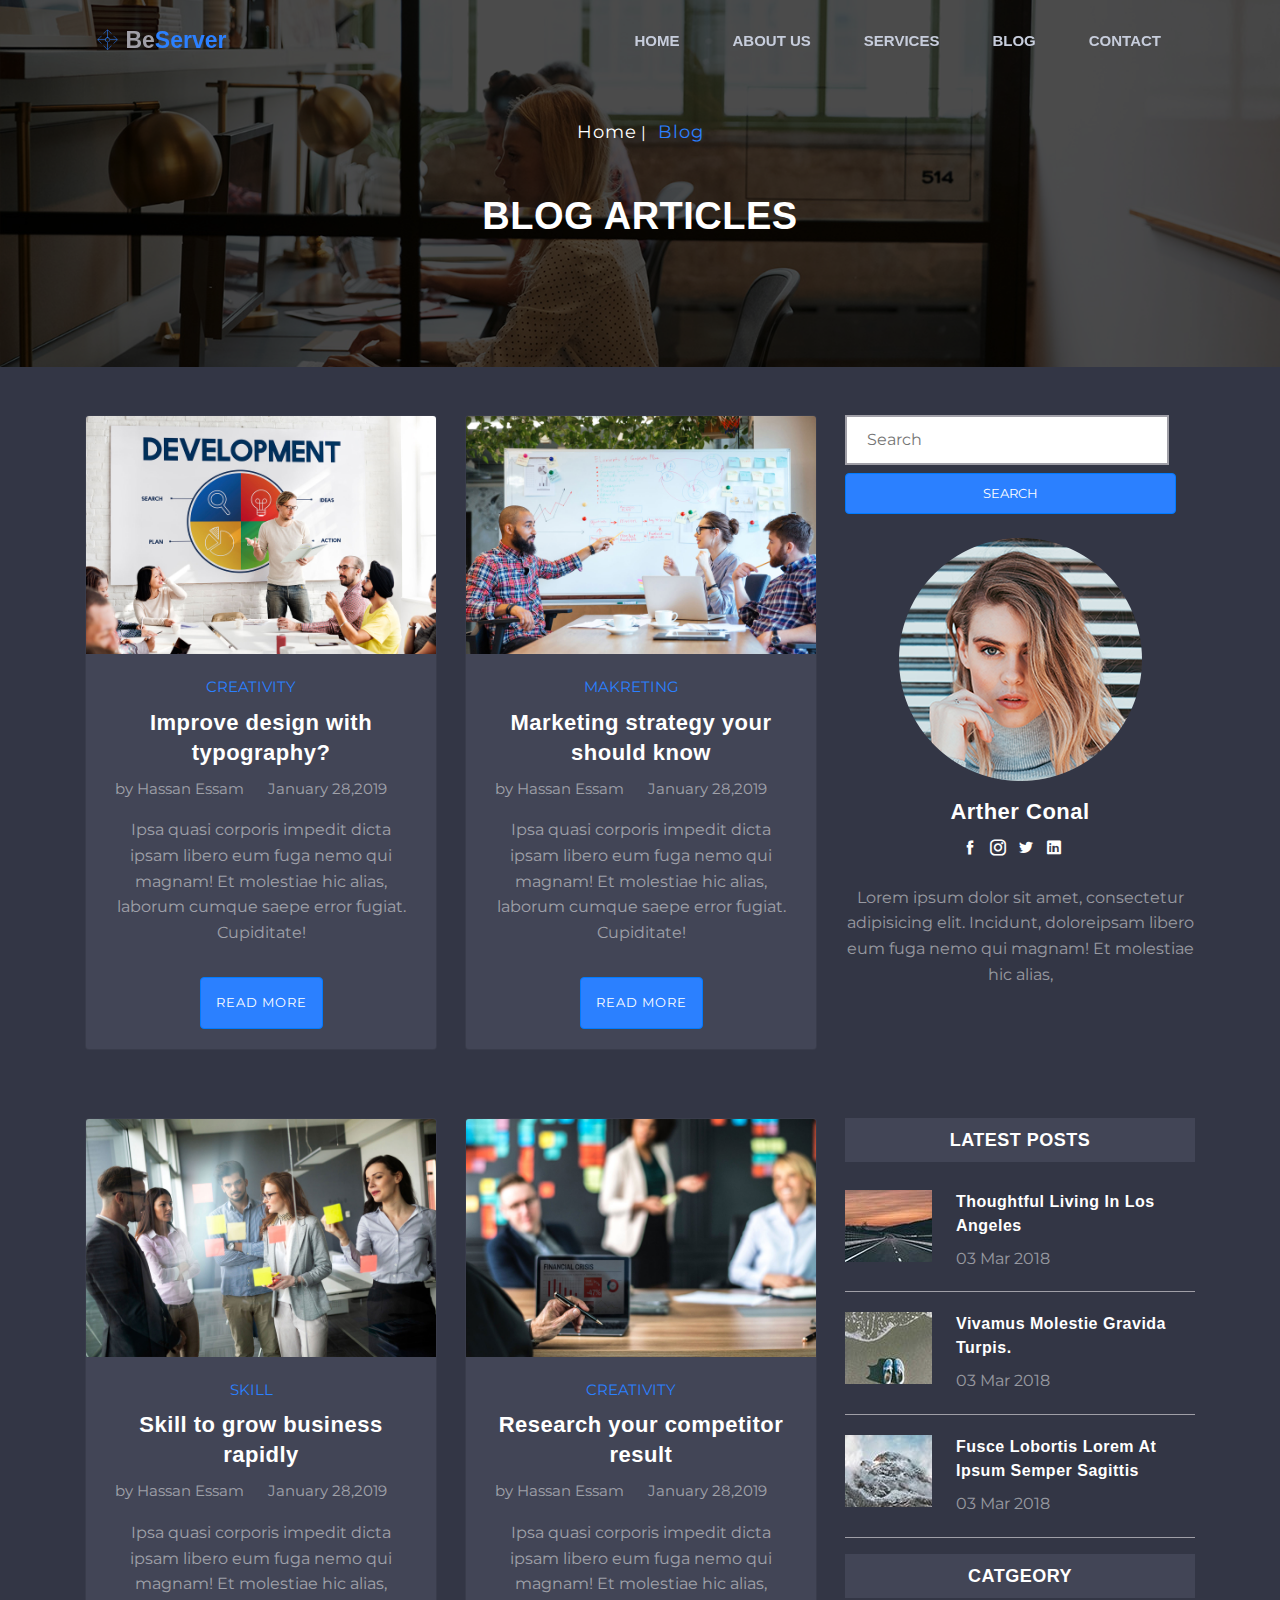
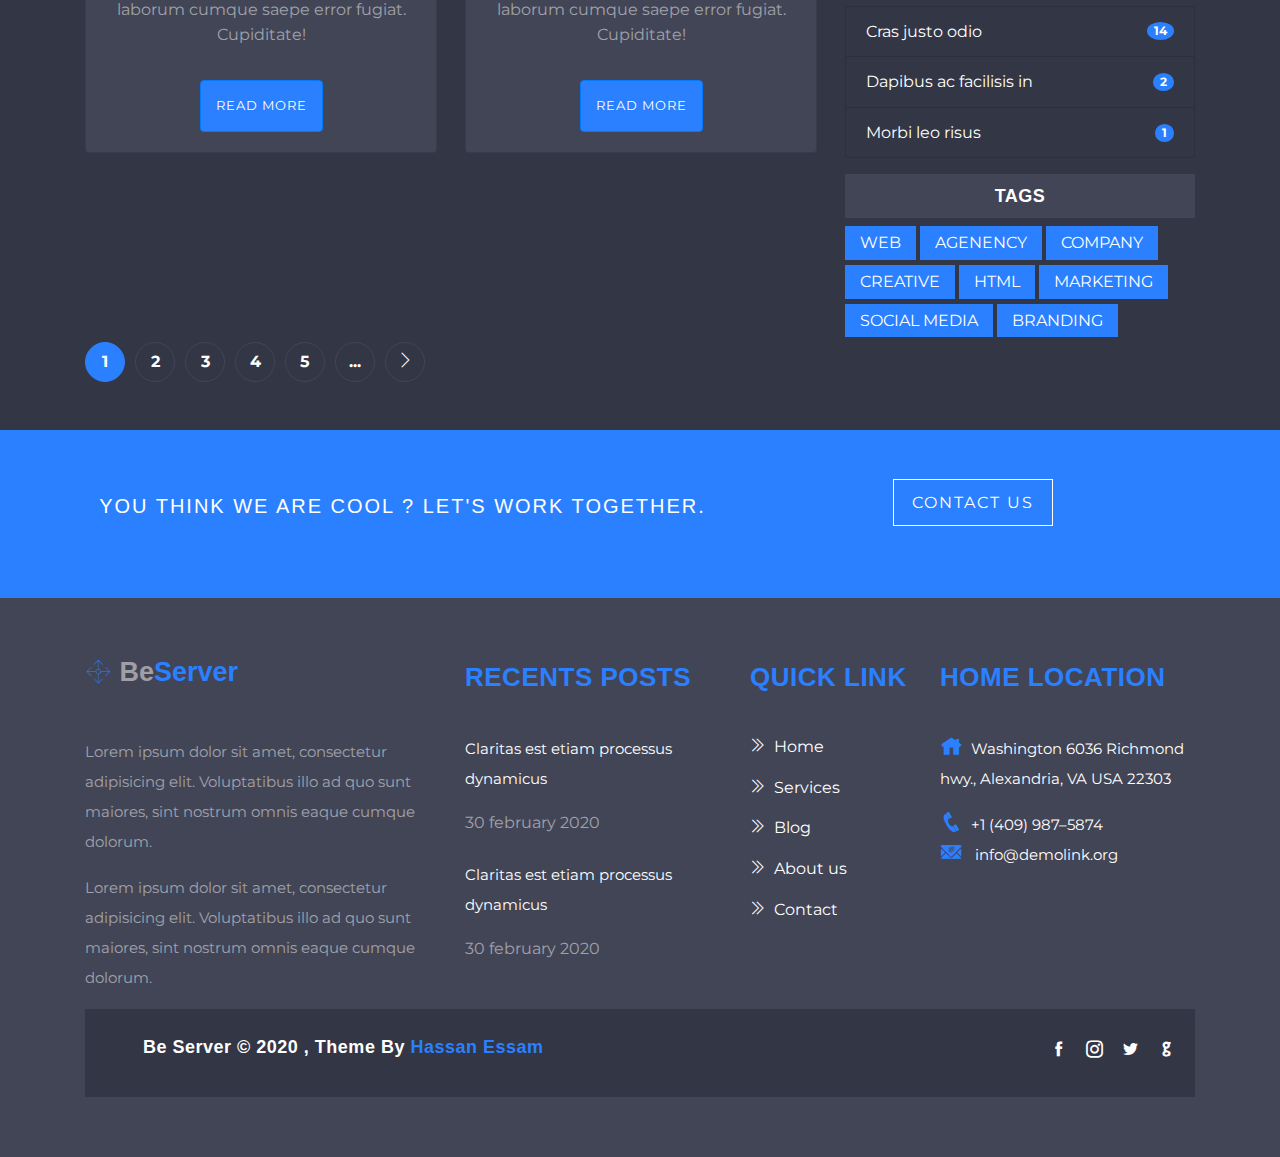
<file: blog.html>
<!DOCTYPE html>
<html>
    <head>
        <meta charset="utf-8">
        <meta name="viewport" content="width=device-width, initial-scale=1, shrink-to-fit=no">
        <title> Be Server</title>
        <link rel="stylesheet" href="css/bootstrap.min.css">
        <link rel="stylesheet" href="css/icofont/icofont.min.css">
        <link rel="stylesheet" href="css/themify/css/themify-icons.css">
        <link rel="stylesheet" href="css/main.css">


    </head>
    
    <body>
 <!--Start Nav bar-->

 <nav class="navbar navbar-expand-lg navbar-light navbar-fixed-top fixed-top"id="navigation" >
     <div class="container">
        <a class="navbar-brand" href="index.html">  <i class="icofont-drag3"></i> <span>Be</span>Server</a>
        <button class="navbar-toggler" type="button" data-toggle="collapse" data-target="#main-nav" aria-controls="main-nav" aria-expanded="false" aria-label="Toggle navigation">
        <span class="navbar-toggler-icon"></span>
        </button>
    
        <div class="collapse navbar-collapse" id="main-nav">
        <ul class="navbar-nav ml-auto">
            <li class="nav-item active">
            <a class="nav-link" href="index.html">Home <span class="sr-only">(current)</span></a>
            </li>
            <li class="nav-item">
                <a class="nav-link" href="aboutus.html">About Us</a>
            </li>

            <li class="nav-item">
                <a class="nav-link" href="services.html">Services</a>
            </li>
            <li class="nav-item">
                <a class="nav-link" href="blog.html">Blog</a>
            </li>

            <li class="nav-item">
                <a class="nav-link" href="contact.html">Contact</a>
            </li>

        </ul>
        </div>
    </div>
  </nav>
 <!--End Nav bar-->

<!-- Start Section header-->
<section class="header-1">
    <div class="container">
        <div class="row">
            <div class="col-12">
                <div class="head-text text-center">

                    <ul class="list-unstyled list-inline">
                        <a href="index.html"><li class="list-inline-item">Home</li></a>
                        <li class="list-inline-item"><span>|</span></li>
                        <a href="blog.html"><li class="list-inline-item"><span>Blog</span></li></a>
                    </ul>
                    <h2 class="mt-5">Blog articles</h2>

                </div>
            </div>
        </div>
    </div>
</section>
<!--End Section header-->
<!--Start Section blog-->
<section class="blog mt-5">
    <div class="container">
        <div class="row">

            <div class="col-md-4">
                <div class="card" style="width: 22rem;">
                    <img class="card-img-top" src="images/blog/1.jpg" alt="Card image cap">
                    <div class="card-body text-center ">
                        <span class="text-color text-uppercase">Creativity</span>
                        <h4 class="mt-2">Improve design with typography?</h4>
                        <span class="text-white-50">by Hassan Essam</span>
                        <span class="text-white-50"> January 28,2019</span>
                      <p class="card-text text-white-50 mt-3">Ipsa quasi corporis impedit dicta ipsam libero eum fuga nemo qui magnam! Et molestiae hic alias, laborum cumque saepe error fugiat. Cupiditate!</p>
                      <button type="button" class="btn btn-primary edit mt-3">Read More</button>
                    </div>
                  </div>
            </div>

            <div class="col-md-4">
                <div class="card" style="width: 22rem;">
                    <img class="card-img-top" src="images/blog/2.jpg" alt="Card image cap">
                    <div class="card-body text-center">
                        <span class="text-color text-uppercase">Makreting</span>
                        <h4 class="mt-2">Marketing strategy your should know</h4>
                        <span class="text-white-50">by Hassan Essam</span>
                        <span class="text-white-50"> January 28,2019 </span>
                      <p class="card-text text-white-50 mt-3">Ipsa quasi corporis impedit dicta ipsam libero eum fuga nemo qui magnam! Et molestiae hic alias, laborum cumque saepe error fugiat. Cupiditate!</p>
                      <button type="button" class="btn btn-primary edit mt-3">Read More</button>
                    </div>
                  </div>
            </div>

            <div class="col-md-4">
                <div class="input-1">
                    <input type="text" placeholder="Search"><br>
                    <button type="button" class="btn btn-primary mt-2">Search</button>
                </div>
                <div class="text-center mt-4">
                    <img src="images/blog/abou-us.png">
                    <h4 class="mt-3">Arther Conal</h4>
                    <ul class="list-unstyled list-inline mr-3">
                        <li class="list-inline-item"><i class="icofont-facebook"></i></li>
                        <li class="list-inline-item"><i class="icofont-instagram"></i></li>
                        <li class="list-inline-item"><i class="icofont-twitter"></i></li>
                        <li class="list-inline-item"><i class="icofont-linkedin"></i></li>
                    </ul>
                    <p class="text-white-50 mt-4">
                        Lorem ipsum dolor sit amet, consectetur adipisicing elit. Incidunt, doloreipsam libero eum fuga nemo qui magnam! Et molestiae hic alias, 
                    </p>                    
                </div>
            </div>

        </div>

        <div class="row mt-5">
            
            <div class="col-md-4">
                <div class="card" style="width: 22rem;">
                    <img class="card-img-top" src="images/blog/3.jpg" alt="Card image cap">
                    <div class="card-body text-center ">
                        <span class="text-color text-uppercase">skill</span>
                        <h4 class="mt-2">Skill to grow business rapidly</h4>
                        <span class="text-white-50">by Hassan Essam</span>
                        <span class="text-white-50"> January 28,2019</span>
                      <p class="card-text text-white-50 mt-3">Ipsa quasi corporis impedit dicta ipsam libero eum fuga nemo qui magnam! Et molestiae hic alias, laborum cumque saepe error fugiat. Cupiditate!</p>
                      <button type="button" class="btn btn-primary edit mt-3">Read More</button>
                    </div>
                  </div>
            </div>

            <div class="col-md-4">
                <div class="card" style="width: 22rem;">
                    <img class="card-img-top" src="images/blog/4.jpg" alt="Card image cap">
                    <div class="card-body text-center">
                        <span class="text-color text-uppercase">Creativity</span>
                        <h4 class="mt-2">Research your competitor result</h4>
                        <span class="text-white-50">by Hassan Essam</span>
                        <span class="text-white-50"> January 28,2019 </span>
                      <p class="card-text text-white-50 mt-3">Ipsa quasi corporis impedit dicta ipsam libero eum fuga nemo qui magnam! Et molestiae hic alias, laborum cumque saepe error fugiat. Cupiditate!</p>
                      <button type="button" class="btn btn-primary edit mt-3">Read More</button>
                    </div>
                  </div>
            </div>
            
            <div class="col-md-4">
                <h5 class="toop text-center">latest Posts</h5>
                <div class="behind">
                    <img src="images/blog/bt-3.jpg">
                    <h6 class="h5">Thoughtful living in los Angeles</h6>
                    <span class="text-white-50"> 03 Mar 2018 </span>
                </div>
                <div class="behind">
                    <img src="images/blog/bt-2.jpg">
                    <h6 class="h5">Vivamus molestie gravida turpis.</h6>
                    <span class="text-white-50"> 03 Mar 2018 </span>
                </div>
                <div class="behind">
                    <img src="images/blog/bt-1.jpg">
                    <h6 class="h5">Fusce lobortis lorem at ipsum semper sagittis</h6>
                    <span class="text-white-50"> 03 Mar 2018 </span>
                </div>

                <h5 class="toop text-center mt-3">Catgeory</h5>
                <ul class="list-group">
                    <li class="list-group-item d-flex justify-content-between align-items-center">Cras justo odio <span class="badge badge-primary badge-pill">14</span></li>
                    <li class="list-group-item d-flex justify-content-between align-items-center">Dapibus ac facilisis in  <span class="badge badge-primary badge-pill">2</span></li>
                    <li class="list-group-item d-flex justify-content-between align-items-center"> Morbi leo risus  <span class="badge badge-primary badge-pill">1</span></li>
 
                </ul>

                <h5 class="toop text-center mt-3">Tags</h5>
                <a class="blo" href="#" >web</a>
                <a class="blo" href="#" >agenency</a>
                <a class="blo" href="#" >company</a>
                <a class="blo" href="#" >creative</a>
                <a class="blo" href="#" >html</a>
                <a class="blo" href="#" >Marketing</a>
                <a class="blo" href="#" >social media</a>
                <a class="blo" href="#" >branding</a>


            </div>

        </div>
        <div class="number">
            <ul class="list-inline">
                <li class="list-inline-item bg">1</li>
                <li class="list-inline-item">2</li>
                <li class="list-inline-item">3</li>
                <li class="list-inline-item">4</li>
                <li class="list-inline-item">5</li>
                <li class="list-inline-item">...</li>
                <li class="list-inline-item"><i class=" ti-angle-right"></i></li>

            </ul>
        </div>
    </div>
</section>
<!--End Section blog-->


 
 <!-- Start Section Contact -->
 <section class="contact mt-5">
    <div class="container">
        <div class="row">
           <div class="col-md-7 text-center">
               <p>you think we are cool ? let's work together.</p>
           </div>

           <div class="col-md-5 text-center ">
                <a href="contact.html">contact us</a>
           </div>
        </div>
    </div>
</section>
<!-- End Section Contact -->
<!--Start Footer-->
<footer class="footer ">
    <div class="container">
        <div class="row">

           <div class="col-md-4">
               <a href="#"><i class="icofont-drag3"></i> <span>Be</span>Server</a>
               <p class="text-white-50 mt-5">
                   Lorem ipsum dolor sit amet, consectetur adipisicing elit. Voluptatibus illo ad quo sunt maiores, sint nostrum omnis eaque cumque dolorum.
               </p>
               <p class="text-white-50">Lorem ipsum dolor sit amet, consectetur adipisicing elit. Voluptatibus illo ad quo sunt maiores, sint nostrum omnis eaque cumque dolorum.</p>
           </div>

           <div class="col-md-3">
               <h3>Recents Posts</h3>
               <p> Claritas est etiam processus dynamicus</p>
               <span class="text-white-50">30 february 2020</span>
               <p class="mt-4" > Claritas est etiam processus dynamicus</p>
               <span class="text-white-50">30 february 2020</span>
           </div>

           <div class="col-md-2">
               <h3>Quick Link</h3>
               <ul class="list-unstyled">
                   <li><i class="ti-angle-double-right mr-2"></i>Home</li>
                   <li><i class="ti-angle-double-right mr-2"></i>Services</li>
                   <li><i class="ti-angle-double-right mr-2"></i>Blog</li>
                   <li><i class="ti-angle-double-right mr-2"></i>About us</li>
                   <li><i class="ti-angle-double-right mr-2"></i>Contact</li>
               </ul>
           </div>

           <div class="col-md-3">
               <h3>Home location</h3>
               <p><i class="icofont-home mr-2 eddd"></i>Washington 6036 Richmond hwy., Alexandria, VA USA 22303 </p>
               <p><i class="icofont-phone mr-2 eddd"></i>+1 (409) 987–5874 <br> <i class="icofont-email mr-2 eddd"></i> info@demolink.org</p>
           </div>
        </div>

        <div class="all">
            <div class="row">
                <div class="col-sm-12 col-md-6 text-left ">
                    <h5 class="mt-3 pl-5">Be Server © 2020 , Theme By <span>Hassan Essam</span></h5>
                </div>
                <div class="col-sm-12 col-md-6 text-right">
                    <ul class="list-unstyled all mt-2">
                        <li><i class="icofont-facebook"></i></li>
                        <li><i class="icofont-instagram"></i></li>
                        <li><i class="icofont-twitter"></i></li>
                        <li><i class="icofont-github"></i></li>

                    </ul>
                </div>
            </div>
         </div>

    </div>
</footer>
<!--End Footer-->



       <script src="js/jquery-3.5.1.min.js"></script>
       <script src="js/popper.min_2.js"></script>
       <script src="js/bootstrap.min.js"></script>
       <script src="js/script.js"></script>
   </body>
</html>
</file>
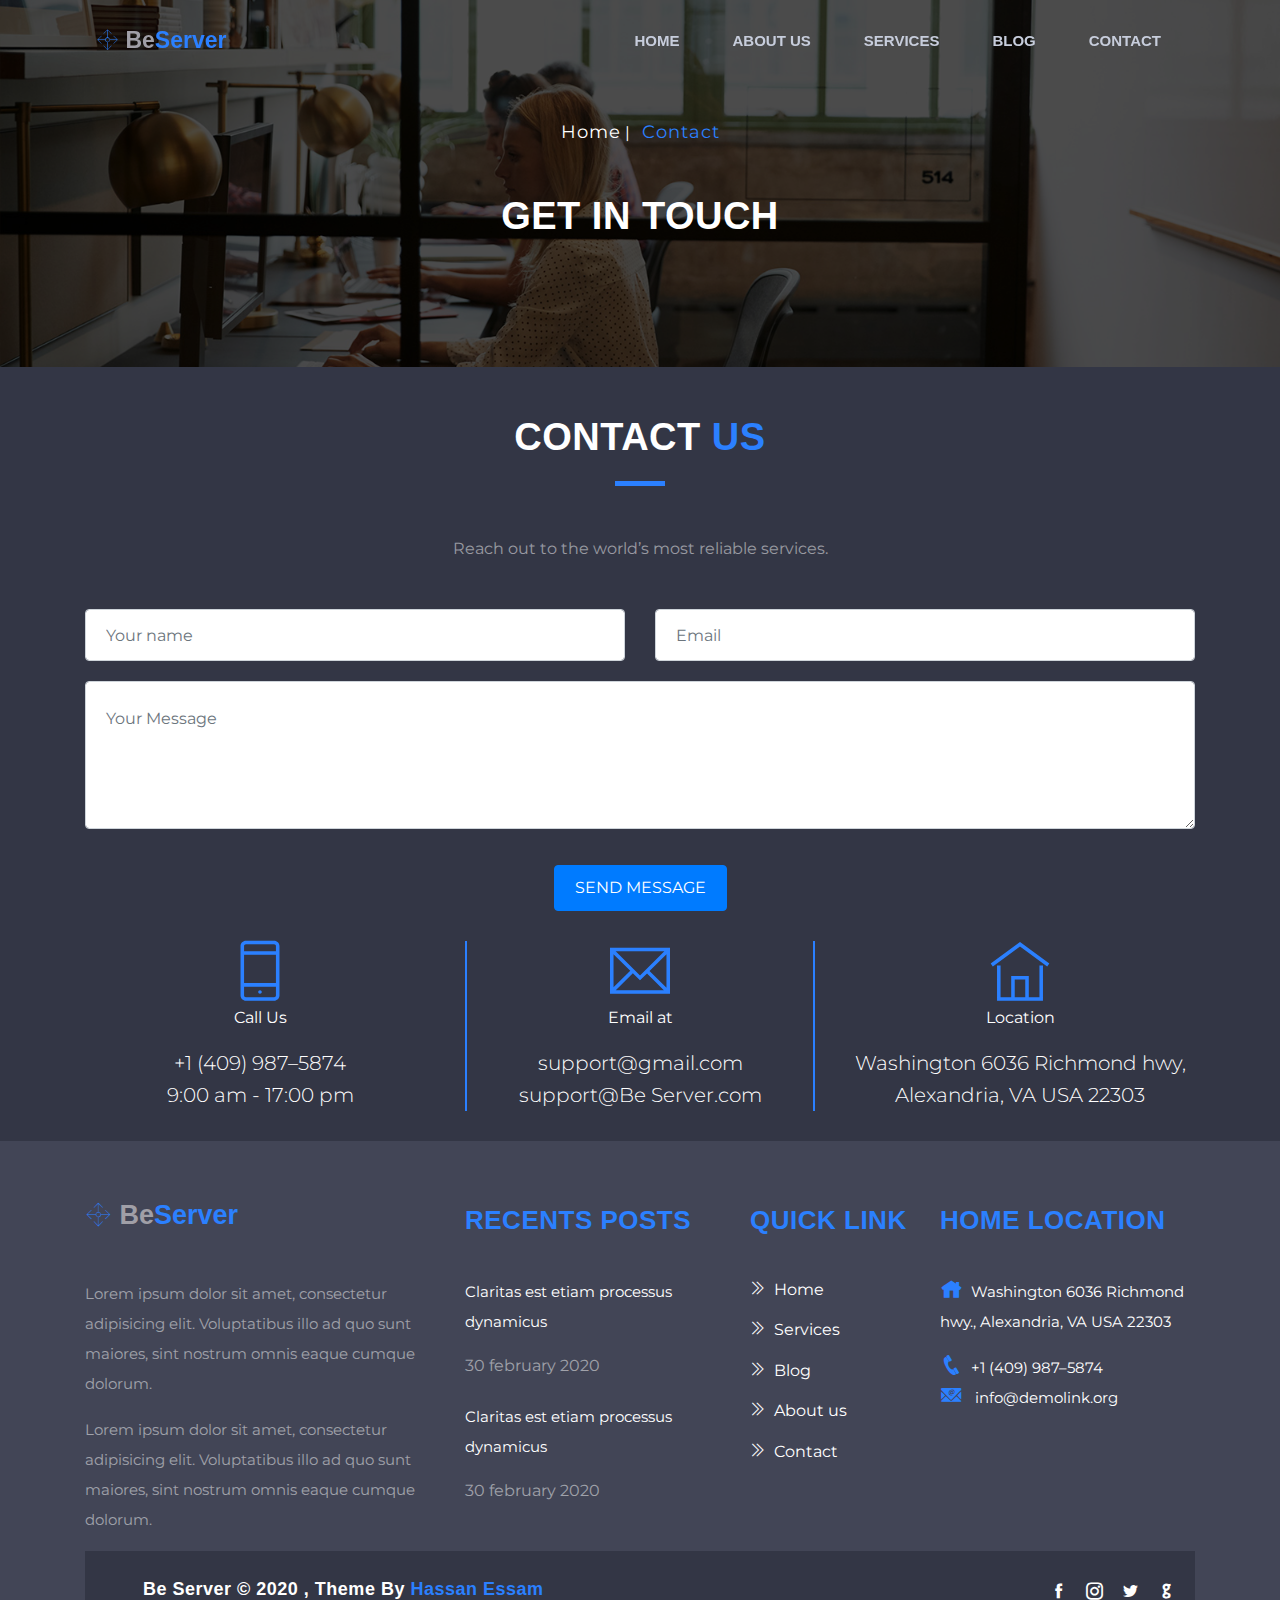
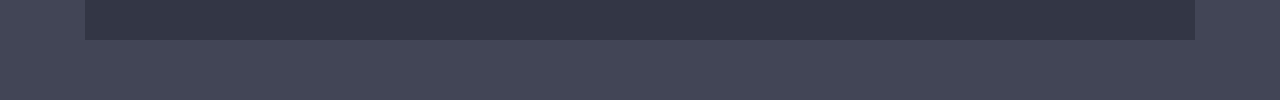
<file: contact.html>
<!DOCTYPE html>
<html>
    <head>
        <meta charset="utf-8">
        <meta name="viewport" content="width=device-width, initial-scale=1, shrink-to-fit=no">
        <title> Be Server</title>
        <link rel="stylesheet" href="css/bootstrap.min.css">
        <link rel="stylesheet" href="css/icofont/icofont.min.css">
        <link rel="stylesheet" href="css/themify/css/themify-icons.css">
        <link rel="stylesheet" href="css/main.css">


    </head>
    
    <body>
 <!--Start Nav bar-->

 <nav class="navbar navbar-expand-lg navbar-light navbar-fixed-top fixed-top"id="navigation" >
     <div class="container">
        <a class="navbar-brand" href="index.html">  <i class="icofont-drag3"></i> <span>Be</span>Server</a>
        <button class="navbar-toggler" type="button" data-toggle="collapse" data-target="#main-nav" aria-controls="main-nav" aria-expanded="false" aria-label="Toggle navigation">
        <span class="navbar-toggler-icon"></span>
        </button>
    
        <div class="collapse navbar-collapse" id="main-nav">
        <ul class="navbar-nav ml-auto">
            <li class="nav-item active">
            <a class="nav-link" href="index.html">Home <span class="sr-only">(current)</span></a>
            </li>
            <li class="nav-item">
                <a class="nav-link" href="aboutus.html">About Us</a>
            </li>

            <li class="nav-item">
                <a class="nav-link" href="services.html">Services</a>
            </li>
            <li class="nav-item">
                <a class="nav-link" href="blog.html">Blog</a>
            </li>

            <li class="nav-item">
                <a class="nav-link" href="contact.html">Contact</a>
            </li>

        </ul>
        </div>
    </div>
  </nav>
 <!--End Nav bar-->

<!-- Start Section header-->
<section class="header-1">
    <div class="container">
        <div class="row">
            <div class="col-12">
                <div class="head-text text-center">

                    <ul class="list-unstyled list-inline">
                        <a href="index.html"><li class="list-inline-item">Home</li></a>
                        <li class="list-inline-item"><span>|</span></li>
                        <a href="contact.html"><li class="list-inline-item"><span>Contact</span></li></a>
                    </ul>
                    <h2 class="mt-5">Get in Touch</h2>

                </div>
            </div>
        </div>
    </div>
</section>
<!--End Section header-->

<!--Start Section contact-->
<section class="contact-1 mt-5">
    <div class="container">
        <h2 class="text-center ">contact <span class="text-color">us</span></h2>
        <div class="divder"></div>
        <p class="text-white-50 text-center">Reach out to the world’s most reliable services.</p>
        <form class="mt-5">
            <div class="row">
              <div class="col-sm-12 col-md-6">
                <input type="text" class="form-control" placeholder="Your name">
              </div>
              <div class="col-sm-12 col-md-6">
                <input type="text" class="form-control" placeholder="Email">
              </div>
            </div>
          </form>
          <div class="row">
              <div class="col">
                <textarea class="form-control" name="message"rows="4" placeholder="Your Message"></textarea>
              </div>
          </div>
          <div class="row">
              <div class="col text-center">
                <button type="button" class="btn btn-primary mt-3 "> Send Message</button>
              </div>
          </div>

          <div class="row">
			<div class="col-md-4">
				<div class="contactt text-center">
				  <i class="ti-mobile ed mt-3 mb-3"></i>
				  <br>
				  <span>Call Us</span>
				  <p class="lead mt-3">+1 (409) 987–5874 
					  <br>
				  9:00 am - 17:00 pm</p>
				</div>
			</div>

			<div class="col-md-4">
				<div class="contactt bord text-center">
				  <i class="ti-email ed mt-3 mb-3"></i>
				  <br>
				  <span>Email at</span>
				  <p class="lead mt-3">support@gmail.com
				    <br>support@Be Server.com</p>
				</div>
			</div>

			<div class="col-md-4">
				<div class="contactt text-center">
				  <i class="ti-home ed mt-3 mb-3"></i>
				  <br>
				  <span>Location</span>
				  <p class="lead mt-3">Washington 6036 Richmond hwy, Alexandria, VA USA 22303 </p>
				  
				</div>
			</div>

		</div>

    </div>
</section>
<!--End Section contact-->

<!--Start Footer-->
<footer class="footer ">
    <div class="container">
        <div class="row">

           <div class="col-md-4">
               <a href="#"><i class="icofont-drag3"></i> <span>Be</span>Server</a>
               <p class="text-white-50 mt-5">
                   Lorem ipsum dolor sit amet, consectetur adipisicing elit. Voluptatibus illo ad quo sunt maiores, sint nostrum omnis eaque cumque dolorum.
               </p>
               <p class="text-white-50">Lorem ipsum dolor sit amet, consectetur adipisicing elit. Voluptatibus illo ad quo sunt maiores, sint nostrum omnis eaque cumque dolorum.</p>
           </div>

           <div class="col-md-3">
               <h3>Recents Posts</h3>
               <p> Claritas est etiam processus dynamicus</p>
               <span class="text-white-50">30 february 2020</span>
               <p class="mt-4" > Claritas est etiam processus dynamicus</p>
               <span class="text-white-50">30 february 2020</span>
           </div>

           <div class="col-md-2">
               <h3>Quick Link</h3>
               <ul class="list-unstyled">
                   <li><i class="ti-angle-double-right mr-2"></i>Home</li>
                   <li><i class="ti-angle-double-right mr-2"></i>Services</li>
                   <li><i class="ti-angle-double-right mr-2"></i>Blog</li>
                   <li><i class="ti-angle-double-right mr-2"></i>About us</li>
                   <li><i class="ti-angle-double-right mr-2"></i>Contact</li>
               </ul>
           </div>

           <div class="col-md-3">
               <h3>Home location</h3>
               <p><i class="icofont-home mr-2 eddd"></i>Washington 6036 Richmond hwy., Alexandria, VA USA 22303 </p>
               <p><i class="icofont-phone mr-2 eddd"></i>+1 (409) 987–5874 <br> <i class="icofont-email mr-2 eddd"></i> info@demolink.org</p>
           </div>
        </div>

        <div class="all">
            <div class="row">
                <div class="col-sm-12 col-md-6 text-left ">
                    <h5 class="mt-3 pl-5">Be Server © 2020 , Theme By <span>Hassan Essam</span></h5>
                </div>
                <div class="col-sm-12 col-md-6 text-right">
                    <ul class="list-unstyled all mt-2">
                        <li><i class="icofont-facebook"></i></li>
                        <li><i class="icofont-instagram"></i></li>
                        <li><i class="icofont-twitter"></i></li>
                        <li><i class="icofont-github"></i></li>

                    </ul>
                </div>
            </div>
         </div>

    </div>
</footer>
<!--End Footer-->



       <script src="js/jquery-3.5.1.min.js"></script>
       <script src="js/popper.min_2.js"></script>
       <script src="js/bootstrap.min.js"></script>
       <script src="js/script.js"></script>
   </body>
</html>
</file>
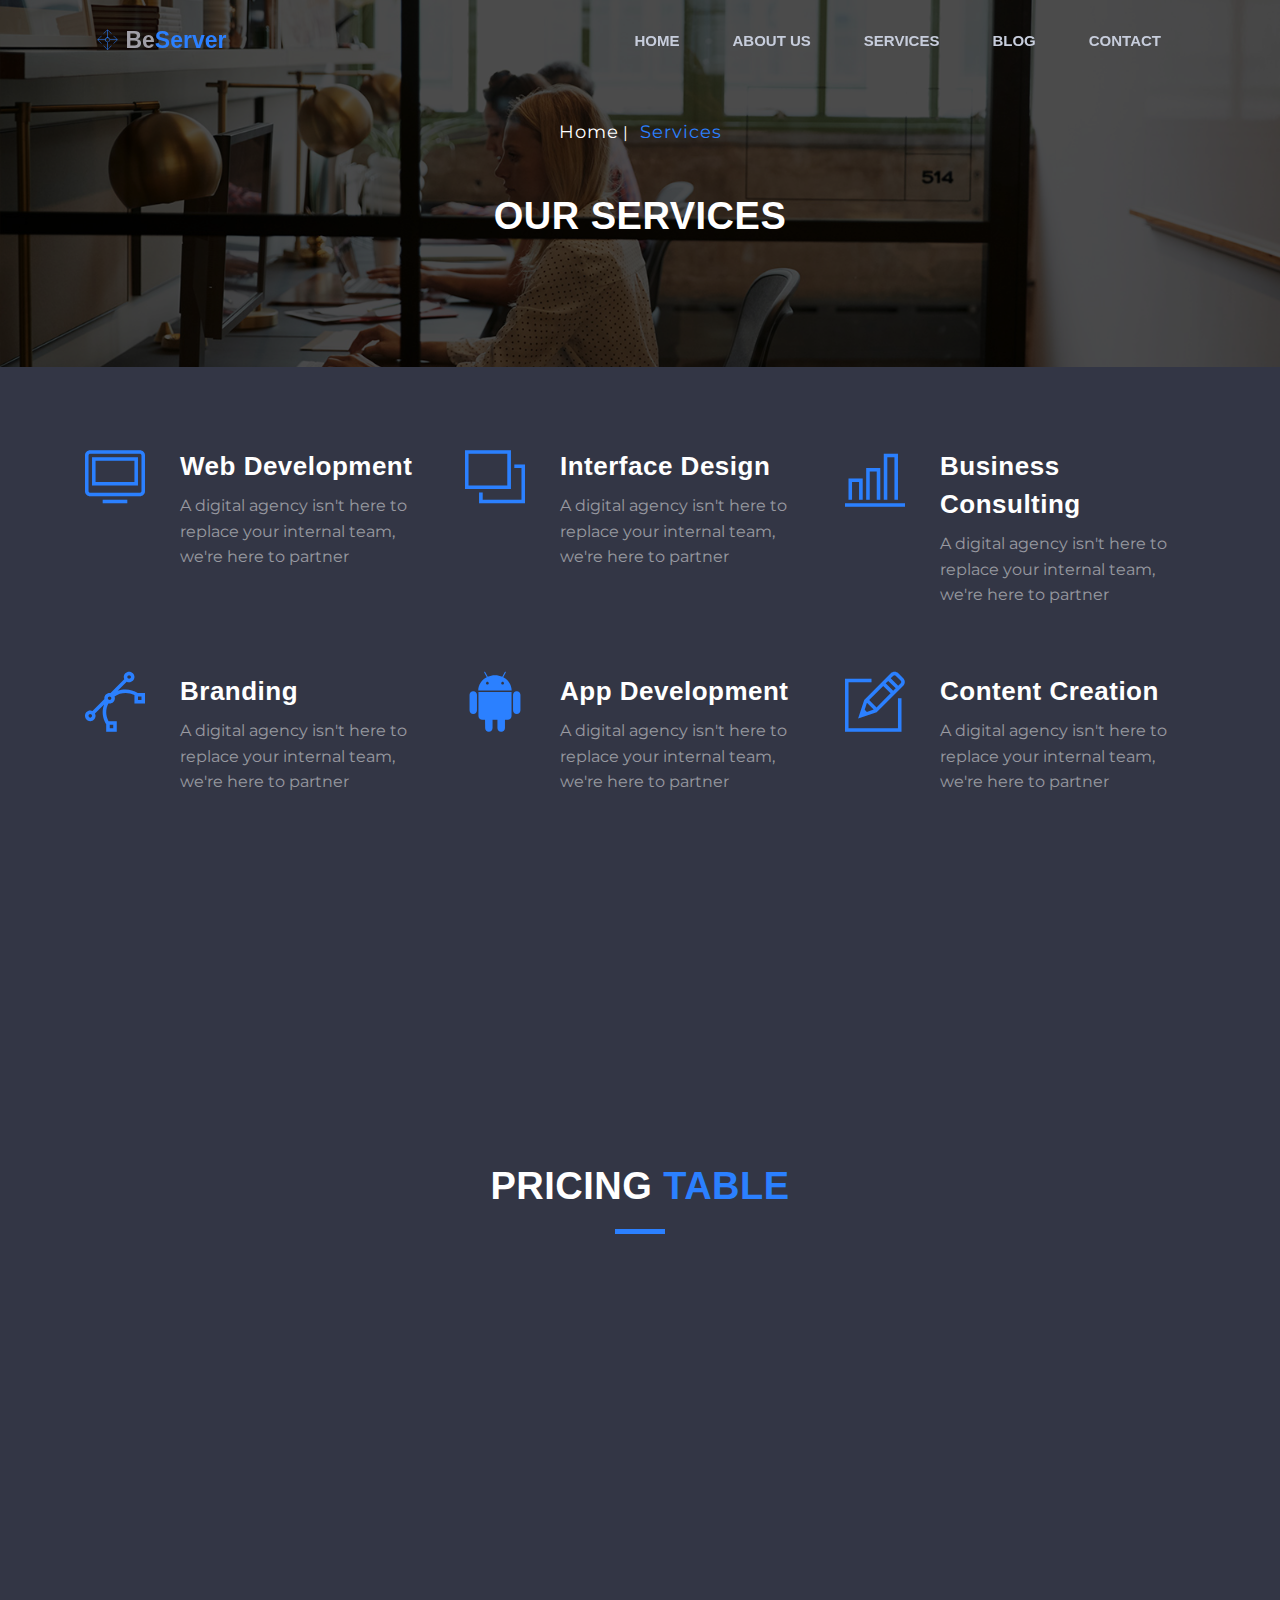
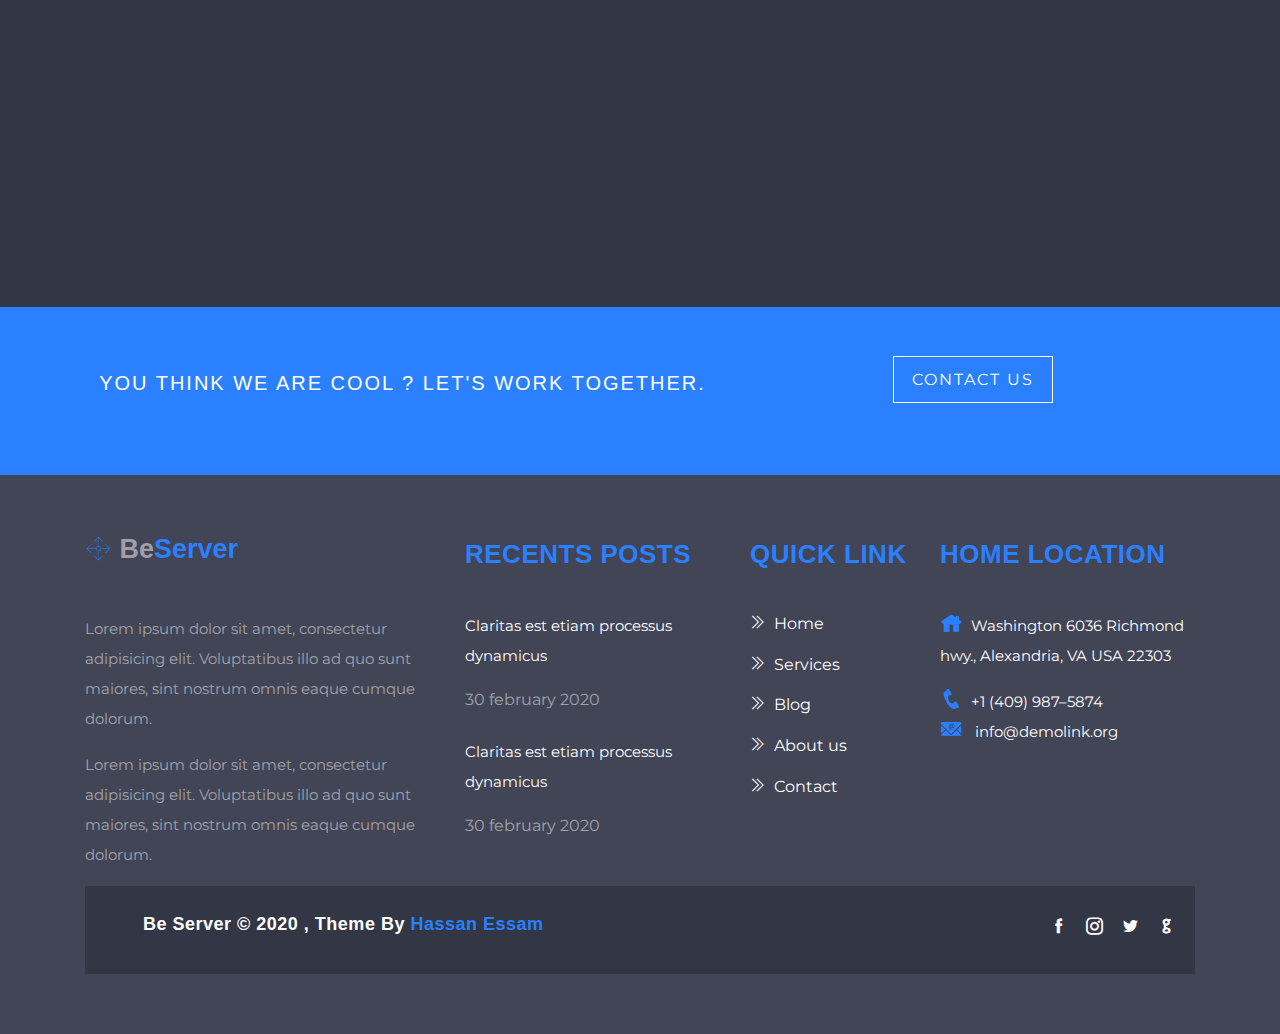
<file: services.html>
<!DOCTYPE html>
<html>
    <head>
        <meta charset="utf-8">
        <meta name="viewport" content="width=device-width, initial-scale=1, shrink-to-fit=no">
        <title> Be Server</title>
        <link rel="stylesheet" href="css/bootstrap.min.css">
        <link rel="stylesheet" href="css/icofont/icofont.min.css">
        <link rel="stylesheet" href="css/themify/css/themify-icons.css">
        <link rel="stylesheet" href="css/main.css">
        <link rel="stylesheet" href="css/animate.css">


    </head>
    
    <body>
<!--Start Nav bar-->

<nav class="navbar navbar-expand-lg navbar-light navbar-fixed-top fixed-top"id="navigation" >
    <div class="container">
       <a class="navbar-brand" href="index.html">  <i class="icofont-drag3"></i> <span>Be</span>Server</a>
       <button class="navbar-toggler" type="button" data-toggle="collapse" data-target="#main-nav" aria-controls="main-nav" aria-expanded="false" aria-label="Toggle navigation">
       <span class="navbar-toggler-icon"></span>
       </button>
   
       <div class="collapse navbar-collapse" id="main-nav">
       <ul class="navbar-nav ml-auto">
           <li class="nav-item active">
           <a class="nav-link" href="index.html">Home <span class="sr-only">(current)</span></a>
           </li>
           <li class="nav-item">
            <a class="nav-link" href="aboutus.html">About Us</a>
        </li>

           <li class="nav-item">
               <a class="nav-link" href="services.html">Services</a>
           </li>
           <li class="nav-item">
               <a class="nav-link" href="blog.html">Blog</a>
           </li>

           <li class="nav-item">
               <a class="nav-link" href="contact.html">Contact</a>
           </li>

       </ul>
       </div>
   </div>
 </nav>
<!--End Nav bar-->

<!-- Start Section header-->
<section class="header-1">
    <div class="container">
        <div class="row">
            <div class="col-12">
                <div class="head-text text-center">

                    <ul class="list-unstyled list-inline">
                        <a href="index.html"><li class="list-inline-item">Home</li></a>
                        <li class="list-inline-item"><span>|</span></li>
                        <a href="aboutus.html"><li class="list-inline-item"><span>Services</span></li></a>
                    </ul>
                    <h2 class="mt-5">Our services</h2>

                </div>
            </div>
        </div>
    </div>
</section>
<!-- End Section header-->
<!--Start Section our serivces-->
<section class="services-2">
    <div class="container">
        <div class="row">
            
            <div class="col-md-1  wow animate__fadeInUp" data-wow-duration="1s">
                <i class="ti-desktop text-lg"></i>
            </div>
            <div class="col-md-3 sr wow animate__fadeInUp" data-wow-duration="1s">
                <h3>Web development</h3>
                <p class="text-white-50">A digital agency isn't here to replace your internal team, we're here to partner</p>
            </div>

            <div class="col-md-1 wow animate__fadeInUp" data-wow-duration="1.5s">
                <i class="ti-layers text-lg"></i>
            </div>
            <div class="col-md-3 sr wow animate__fadeInUp" data-wow-duration="1.5s">
                <h3>Interface Design</h3>
                <p class="text-white-50">A digital agency isn't here to replace your internal team, we're here to partner</p>
            </div>

            <div class="col-md-1 wow animate__fadeInUp" data-wow-duration="2s">
                <i class="ti-bar-chart text-lg"></i>
            </div>
            <div class="col-md-3 sr wow animate__fadeInUp" data-wow-duration="2s">
                <h3>Business Consulting</h3>
                <p class="text-white-50">A digital agency isn't here to replace your internal team, we're here to partner</p>
            </div>

        </div>

        <div class="row mt-5">
            
            <div class="col-md-1 wow animate__fadeInUp" data-wow-duration="1s" data-wow-offset="200">
                <i class="ti-vector text-lg"></i>
            </div>
            <div class="col-md-3 sr  wow animate__fadeInUp" data-wow-duration="1s" data-wow-offset="200">
                <h3>Branding</h3>
                <p class="text-white-50">A digital agency isn't here to replace your internal team, we're here to partner</p>
            </div>

            <div class="col-md-1  wow animate__fadeInUp" data-wow-duration="1.5s" data-wow-offset="200">
                <i class="ti-android text-lg"></i>
            </div>
            <div class="col-md-3 sr  wow animate__fadeInUp" data-wow-duration="1.5s" data-wow-offset="200">
                <h3>App development</h3>
                <p class="text-white-50">A digital agency isn't here to replace your internal team, we're here to partner</p>
            </div>

            <div class="col-md-1  wow animate__fadeInUp" data-wow-duration="2s" data-wow-offset="200">
                <i class="ti-pencil-alt text-lg"></i>
            </div>
            <div class="col-md-3 sr  wow animate__fadeInUp" data-wow-duration="2s" data-wow-offset="200">
                <h3>Content creation</h3>
                <p class="text-white-50">A digital agency isn't here to replace your internal team, we're here to partner</p>
            </div>

        </div>

        <div class="row mt-5">
            
            <div class="col-md-1  wow animate__fadeInUp" data-wow-duration="1s" data-wow-offset="250">
                <i class="icofont-network text-lg"></i>
            </div>
            <div class="col-md-3 sr  wow animate__fadeInUp" data-wow-duration="1s" data-wow-offset="250">
                <h3>Networking</h3>
                <p class="text-white-50">A digital agency isn't here to replace your internal team, we're here to partner</p>
            </div>

            <div class="col-md-1 wow animate__fadeInUp" data-wow-duration="1.5s" data-wow-offset="250">
                <i class="icofont-multimedia text-lg"></i>
            </div>
            <div class="col-md-3 sr wow animate__fadeInUp" data-wow-duration="1.5s" data-wow-offset="250">
                <h3>Media & Advertisement</h3>
                <p class="text-white-50">A digital agency isn't here to replace your internal team, we're here to partner</p>
            </div>

            <div class="col-md-1 wow animate__fadeInUp" data-wow-duration="2s" data-wow-offset="250">
                <i class="icofont-lens text-lg"></i>
            </div>
            <div class="col-md-3 sr wow animate__fadeInUp" data-wow-duration="2s" data-wow-offset="250">
                <h3>Graphic Design</h3>
                <p class="text-white-50">A digital agency isn't here to replace your internal team, we're here to partner</p>
            </div>

        </div>
    </div>
</section>
<!--End Section our serivces-->
 <!--Section Pricing table-->
 <section class="pricing-table text-center mt-5">
    <h2 class="text-center ">pricing <span class="text-color">Table</span> </h2>
    <div class="divder"></div>
     <div class="container">
         <div class="row">

            <div class="col-md-4 wow animate__fadeInDown" data-wow-duration="1s">
                <div class="card" style="width: 18rem;">
                    <h4 class="card-header">
                      Free
                    </h4>
                    <p>$99<span>/ month</span></p>
                    <ul class="list-group list-group-flush">
                      <li class="list-group-item price-1">1GB Disk Space</li>
                      <li class="list-group-item price-2">10 Email Account</li>
                      <li class="list-group-item price-1">Script Installer</li>
                      <li class="list-group-item price-2">1 GB Storage</li>
                      <li class="list-group-item price-1">10 GB Bandwidth</li>
                      <li class="list-group-item price-2">24/7 Tech Support</li>
                    </ul>
                    <button type="button" class="btn btn-primary edit mt-3">signup</button>
                  </div>
            </div>

            <div class="col-md-4 wow animate__fadeInDown" data-wow-duration="1.5s">
                <div class="card" style="width: 18rem;">
                    <h4 class="card-header">
                        Silver
                    </h4>
                    <p>$149<span>/ month</span></p>
                    <ul class="list-group list-group-flush">
                        <li class="list-group-item price-1">1GB Disk Space</li>
                        <li class="list-group-item price-2">10 Email Account</li>
                        <li class="list-group-item price-1">Script Installer</li>
                        <li class="list-group-item price-2">1 GB Storage</li>
                        <li class="list-group-item price-1">10 GB Bandwidth</li>
                        <li class="list-group-item price-2">24/7 Tech Support</li>
                    </ul>
                    <button type="button" class="btn btn-primary edit mt-3">signup</button>
                  </div>
            </div>

            <div class="col-md-4 wow animate__fadeInDown" data-wow-duration="2s">
                <div class="card" style="width: 18rem;">
                    <h4 class="card-header">
                        Gold
                    </h4>
                    <p>$199<span>/ month</span></p>
                    <ul class="list-group list-group-flush">
                        <li class="list-group-item price-1">1GB Disk Space</li>
                        <li class="list-group-item price-2">10 Email Account</li>
                        <li class="list-group-item price-1">Script Installer</li>
                        <li class="list-group-item price-2">1 GB Storage</li>
                        <li class="list-group-item price-1">10 GB Bandwidth</li>
                        <li class="list-group-item price-2">24/7 Tech Support</li>
                    </ul>
                    <button type="button" class="btn btn-primary edit mt-3">signup</button>
                  </div>
            </div>

         </div>
     </div>
 </section>
<!--End Pricing table-->

<!-- Start Section Contact -->
<section class="contact mt-5">
    <div class="container">
        <div class="row">
           <div class="col-md-7 text-center">
               <p>you think we are cool ? let's work together.</p>
           </div>

           <div class="col-md-5 text-center ">
                <a href="contact.html">contact us</a>
           </div>
        </div>
    </div>
</section>
<!-- End Section Contact -->

<!--Start Footer-->
<footer class="footer ">
    <div class="container">
        <div class="row">

           <div class="col-md-4">
               <a href="#"><i class="icofont-drag3"></i> <span>Be</span>Server</a>
               <p class="text-white-50 mt-5">
                   Lorem ipsum dolor sit amet, consectetur adipisicing elit. Voluptatibus illo ad quo sunt maiores, sint nostrum omnis eaque cumque dolorum.
               </p>
               <p class="text-white-50">Lorem ipsum dolor sit amet, consectetur adipisicing elit. Voluptatibus illo ad quo sunt maiores, sint nostrum omnis eaque cumque dolorum.</p>
           </div>

           <div class="col-md-3">
               <h3>Recents Posts</h3>
               <p> Claritas est etiam processus dynamicus</p>
               <span class="text-white-50">30 february 2020</span>
               <p class="mt-4" > Claritas est etiam processus dynamicus</p>
               <span class="text-white-50">30 february 2020</span>
           </div>

           <div class="col-md-2">
               <h3>Quick Link</h3>
               <ul class="list-unstyled">
                   <li><i class="ti-angle-double-right mr-2"></i>Home</li>
                   <li><i class="ti-angle-double-right mr-2"></i>Services</li>
                   <li><i class="ti-angle-double-right mr-2"></i>Blog</li>
                   <li><i class="ti-angle-double-right mr-2"></i>About us</li>
                   <li><i class="ti-angle-double-right mr-2"></i>Contact</li>
               </ul>
           </div>

           <div class="col-md-3">
               <h3>Home location</h3>
               <p><i class="icofont-home mr-2 eddd"></i>Washington 6036 Richmond hwy., Alexandria, VA USA 22303 </p>
               <p><i class="icofont-phone mr-2 eddd"></i>+1 (409) 987–5874 <br> <i class="icofont-email mr-2 eddd"></i> info@demolink.org</p>
           </div>
        </div>

        <div class="all">
            <div class="row">
                <div class="col-sm-12 col-md-6 text-left ">
                    <h5 class="mt-3 pl-5">Be Server © 2020 , Theme By <span>Hassan Essam</span></h5>
                </div>
                <div class="col-sm-12 col-md-6 text-right">
                    <ul class="list-unstyled all mt-2">
                        <li><i class="icofont-facebook"></i></li>
                        <li><i class="icofont-instagram"></i></li>
                        <li><i class="icofont-twitter"></i></li>
                        <li><i class="icofont-github"></i></li>

                    </ul>
                </div>
            </div>
         </div>

    </div>
</footer>
<!--End Footer-->




       <script src="js/jquery-3.5.1.min.js"></script>
       <script src="js/popper.min_2.js"></script>
       <script src="js/bootstrap.min.js"></script>
       <script src="js/script.js"></script>
       <script src="js/wow.min.js"></script>
       <script>
       new WOW().init();
       </script>
   </body>
</html>
</file>
<file: css/themify/css/themify-icons.css>
@font-face {
	font-family: 'themify';
	src:url('../fonts/themify.eot');
	src:url('../fonts/themify.eot?#iefix') format('embedded-opentype'),
		url('../fonts/themify.woff') format('woff'),
		url('../fonts/themify.ttf') format('truetype'),
		url('../fonts/themify.svg') format('svg');
	font-weight: normal;
	font-style: normal;
}

[class^="ti-"], [class*=" ti-"] {
	font-family: 'themify';
	speak: none;
	font-style: normal;
	font-weight: normal;
	font-variant: normal;
	text-transform: none;
	line-height: 1;

	/* Better Font Rendering =========== */
	-webkit-font-smoothing: antialiased;
	-moz-osx-font-smoothing: grayscale;
}

.ti-wand:before {
	content: "\e600";
}
.ti-volume:before {
	content: "\e601";
}
.ti-user:before {
	content: "\e602";
}
.ti-unlock:before {
	content: "\e603";
}
.ti-unlink:before {
	content: "\e604";
}
.ti-trash:before {
	content: "\e605";
}
.ti-thought:before {
	content: "\e606";
}
.ti-target:before {
	content: "\e607";
}
.ti-tag:before {
	content: "\e608";
}
.ti-tablet:before {
	content: "\e609";
}
.ti-star:before {
	content: "\e60a";
}
.ti-spray:before {
	content: "\e60b";
}
.ti-signal:before {
	content: "\e60c";
}
.ti-shopping-cart:before {
	content: "\e60d";
}
.ti-shopping-cart-full:before {
	content: "\e60e";
}
.ti-settings:before {
	content: "\e60f";
}
.ti-search:before {
	content: "\e610";
}
.ti-zoom-in:before {
	content: "\e611";
}
.ti-zoom-out:before {
	content: "\e612";
}
.ti-cut:before {
	content: "\e613";
}
.ti-ruler:before {
	content: "\e614";
}
.ti-ruler-pencil:before {
	content: "\e615";
}
.ti-ruler-alt:before {
	content: "\e616";
}
.ti-bookmark:before {
	content: "\e617";
}
.ti-bookmark-alt:before {
	content: "\e618";
}
.ti-reload:before {
	content: "\e619";
}
.ti-plus:before {
	content: "\e61a";
}
.ti-pin:before {
	content: "\e61b";
}
.ti-pencil:before {
	content: "\e61c";
}
.ti-pencil-alt:before {
	content: "\e61d";
}
.ti-paint-roller:before {
	content: "\e61e";
}
.ti-paint-bucket:before {
	content: "\e61f";
}
.ti-na:before {
	content: "\e620";
}
.ti-mobile:before {
	content: "\e621";
}
.ti-minus:before {
	content: "\e622";
}
.ti-medall:before {
	content: "\e623";
}
.ti-medall-alt:before {
	content: "\e624";
}
.ti-marker:before {
	content: "\e625";
}
.ti-marker-alt:before {
	content: "\e626";
}
.ti-arrow-up:before {
	content: "\e627";
}
.ti-arrow-right:before {
	content: "\e628";
}
.ti-arrow-left:before {
	content: "\e629";
}
.ti-arrow-down:before {
	content: "\e62a";
}
.ti-lock:before {
	content: "\e62b";
}
.ti-location-arrow:before {
	content: "\e62c";
}
.ti-link:before {
	content: "\e62d";
}
.ti-layout:before {
	content: "\e62e";
}
.ti-layers:before {
	content: "\e62f";
}
.ti-layers-alt:before {
	content: "\e630";
}
.ti-key:before {
	content: "\e631";
}
.ti-import:before {
	content: "\e632";
}
.ti-image:before {
	content: "\e633";
}
.ti-heart:before {
	content: "\e634";
}
.ti-heart-broken:before {
	content: "\e635";
}
.ti-hand-stop:before {
	content: "\e636";
}
.ti-hand-open:before {
	content: "\e637";
}
.ti-hand-drag:before {
	content: "\e638";
}
.ti-folder:before {
	content: "\e639";
}
.ti-flag:before {
	content: "\e63a";
}
.ti-flag-alt:before {
	content: "\e63b";
}
.ti-flag-alt-2:before {
	content: "\e63c";
}
.ti-eye:before {
	content: "\e63d";
}
.ti-export:before {
	content: "\e63e";
}
.ti-exchange-vertical:before {
	content: "\e63f";
}
.ti-desktop:before {
	content: "\e640";
}
.ti-cup:before {
	content: "\e641";
}
.ti-crown:before {
	content: "\e642";
}
.ti-comments:before {
	content: "\e643";
}
.ti-comment:before {
	content: "\e644";
}
.ti-comment-alt:before {
	content: "\e645";
}
.ti-close:before {
	content: "\e646";
}
.ti-clip:before {
	content: "\e647";
}
.ti-angle-up:before {
	content: "\e648";
}
.ti-angle-right:before {
	content: "\e649";
}
.ti-angle-left:before {
	content: "\e64a";
}
.ti-angle-down:before {
	content: "\e64b";
}
.ti-check:before {
	content: "\e64c";
}
.ti-check-box:before {
	content: "\e64d";
}
.ti-camera:before {
	content: "\e64e";
}
.ti-announcement:before {
	content: "\e64f";
}
.ti-brush:before {
	content: "\e650";
}
.ti-briefcase:before {
	content: "\e651";
}
.ti-bolt:before {
	content: "\e652";
}
.ti-bolt-alt:before {
	content: "\e653";
}
.ti-blackboard:before {
	content: "\e654";
}
.ti-bag:before {
	content: "\e655";
}
.ti-move:before {
	content: "\e656";
}
.ti-arrows-vertical:before {
	content: "\e657";
}
.ti-arrows-horizontal:before {
	content: "\e658";
}
.ti-fullscreen:before {
	content: "\e659";
}
.ti-arrow-top-right:before {
	content: "\e65a";
}
.ti-arrow-top-left:before {
	content: "\e65b";
}
.ti-arrow-circle-up:before {
	content: "\e65c";
}
.ti-arrow-circle-right:before {
	content: "\e65d";
}
.ti-arrow-circle-left:before {
	content: "\e65e";
}
.ti-arrow-circle-down:before {
	content: "\e65f";
}
.ti-angle-double-up:before {
	content: "\e660";
}
.ti-angle-double-right:before {
	content: "\e661";
}
.ti-angle-double-left:before {
	content: "\e662";
}
.ti-angle-double-down:before {
	content: "\e663";
}
.ti-zip:before {
	content: "\e664";
}
.ti-world:before {
	content: "\e665";
}
.ti-wheelchair:before {
	content: "\e666";
}
.ti-view-list:before {
	content: "\e667";
}
.ti-view-list-alt:before {
	content: "\e668";
}
.ti-view-grid:before {
	content: "\e669";
}
.ti-uppercase:before {
	content: "\e66a";
}
.ti-upload:before {
	content: "\e66b";
}
.ti-underline:before {
	content: "\e66c";
}
.ti-truck:before {
	content: "\e66d";
}
.ti-timer:before {
	content: "\e66e";
}
.ti-ticket:before {
	content: "\e66f";
}
.ti-thumb-up:before {
	content: "\e670";
}
.ti-thumb-down:before {
	content: "\e671";
}
.ti-text:before {
	content: "\e672";
}
.ti-stats-up:before {
	content: "\e673";
}
.ti-stats-down:before {
	content: "\e674";
}
.ti-split-v:before {
	content: "\e675";
}
.ti-split-h:before {
	content: "\e676";
}
.ti-smallcap:before {
	content: "\e677";
}
.ti-shine:before {
	content: "\e678";
}
.ti-shift-right:before {
	content: "\e679";
}
.ti-shift-left:before {
	content: "\e67a";
}
.ti-shield:before {
	content: "\e67b";
}
.ti-notepad:before {
	content: "\e67c";
}
.ti-server:before {
	content: "\e67d";
}
.ti-quote-right:before {
	content: "\e67e";
}
.ti-quote-left:before {
	content: "\e67f";
}
.ti-pulse:before {
	content: "\e680";
}
.ti-printer:before {
	content: "\e681";
}
.ti-power-off:before {
	content: "\e682";
}
.ti-plug:before {
	content: "\e683";
}
.ti-pie-chart:before {
	content: "\e684";
}
.ti-paragraph:before {
	content: "\e685";
}
.ti-panel:before {
	content: "\e686";
}
.ti-package:before {
	content: "\e687";
}
.ti-music:before {
	content: "\e688";
}
.ti-music-alt:before {
	content: "\e689";
}
.ti-mouse:before {
	content: "\e68a";
}
.ti-mouse-alt:before {
	content: "\e68b";
}
.ti-money:before {
	content: "\e68c";
}
.ti-microphone:before {
	content: "\e68d";
}
.ti-menu:before {
	content: "\e68e";
}
.ti-menu-alt:before {
	content: "\e68f";
}
.ti-map:before {
	content: "\e690";
}
.ti-map-alt:before {
	content: "\e691";
}
.ti-loop:before {
	content: "\e692";
}
.ti-location-pin:before {
	content: "\e693";
}
.ti-list:before {
	content: "\e694";
}
.ti-light-bulb:before {
	content: "\e695";
}
.ti-Italic:before {
	content: "\e696";
}
.ti-info:before {
	content: "\e697";
}
.ti-infinite:before {
	content: "\e698";
}
.ti-id-badge:before {
	content: "\e699";
}
.ti-hummer:before {
	content: "\e69a";
}
.ti-home:before {
	content: "\e69b";
}
.ti-help:before {
	content: "\e69c";
}
.ti-headphone:before {
	content: "\e69d";
}
.ti-harddrives:before {
	content: "\e69e";
}
.ti-harddrive:before {
	content: "\e69f";
}
.ti-gift:before {
	content: "\e6a0";
}
.ti-game:before {
	content: "\e6a1";
}
.ti-filter:before {
	content: "\e6a2";
}
.ti-files:before {
	content: "\e6a3";
}
.ti-file:before {
	content: "\e6a4";
}
.ti-eraser:before {
	content: "\e6a5";
}
.ti-envelope:before {
	content: "\e6a6";
}
.ti-download:before {
	content: "\e6a7";
}
.ti-direction:before {
	content: "\e6a8";
}
.ti-direction-alt:before {
	content: "\e6a9";
}
.ti-dashboard:before {
	content: "\e6aa";
}
.ti-control-stop:before {
	content: "\e6ab";
}
.ti-control-shuffle:before {
	content: "\e6ac";
}
.ti-control-play:before {
	content: "\e6ad";
}
.ti-control-pause:before {
	content: "\e6ae";
}
.ti-control-forward:before {
	content: "\e6af";
}
.ti-control-backward:before {
	content: "\e6b0";
}
.ti-cloud:before {
	content: "\e6b1";
}
.ti-cloud-up:before {
	content: "\e6b2";
}
.ti-cloud-down:before {
	content: "\e6b3";
}
.ti-clipboard:before {
	content: "\e6b4";
}
.ti-car:before {
	content: "\e6b5";
}
.ti-calendar:before {
	content: "\e6b6";
}
.ti-book:before {
	content: "\e6b7";
}
.ti-bell:before {
	content: "\e6b8";
}
.ti-basketball:before {
	content: "\e6b9";
}
.ti-bar-chart:before {
	content: "\e6ba";
}
.ti-bar-chart-alt:before {
	content: "\e6bb";
}
.ti-back-right:before {
	content: "\e6bc";
}
.ti-back-left:before {
	content: "\e6bd";
}
.ti-arrows-corner:before {
	content: "\e6be";
}
.ti-archive:before {
	content: "\e6bf";
}
.ti-anchor:before {
	content: "\e6c0";
}
.ti-align-right:before {
	content: "\e6c1";
}
.ti-align-left:before {
	content: "\e6c2";
}
.ti-align-justify:before {
	content: "\e6c3";
}
.ti-align-center:before {
	content: "\e6c4";
}
.ti-alert:before {
	content: "\e6c5";
}
.ti-alarm-clock:before {
	content: "\e6c6";
}
.ti-agenda:before {
	content: "\e6c7";
}
.ti-write:before {
	content: "\e6c8";
}
.ti-window:before {
	content: "\e6c9";
}
.ti-widgetized:before {
	content: "\e6ca";
}
.ti-widget:before {
	content: "\e6cb";
}
.ti-widget-alt:before {
	content: "\e6cc";
}
.ti-wallet:before {
	content: "\e6cd";
}
.ti-video-clapper:before {
	content: "\e6ce";
}
.ti-video-camera:before {
	content: "\e6cf";
}
.ti-vector:before {
	content: "\e6d0";
}
.ti-themify-logo:before {
	content: "\e6d1";
}
.ti-themify-favicon:before {
	content: "\e6d2";
}
.ti-themify-favicon-alt:before {
	content: "\e6d3";
}
.ti-support:before {
	content: "\e6d4";
}
.ti-stamp:before {
	content: "\e6d5";
}
.ti-split-v-alt:before {
	content: "\e6d6";
}
.ti-slice:before {
	content: "\e6d7";
}
.ti-shortcode:before {
	content: "\e6d8";
}
.ti-shift-right-alt:before {
	content: "\e6d9";
}
.ti-shift-left-alt:before {
	content: "\e6da";
}
.ti-ruler-alt-2:before {
	content: "\e6db";
}
.ti-receipt:before {
	content: "\e6dc";
}
.ti-pin2:before {
	content: "\e6dd";
}
.ti-pin-alt:before {
	content: "\e6de";
}
.ti-pencil-alt2:before {
	content: "\e6df";
}
.ti-palette:before {
	content: "\e6e0";
}
.ti-more:before {
	content: "\e6e1";
}
.ti-more-alt:before {
	content: "\e6e2";
}
.ti-microphone-alt:before {
	content: "\e6e3";
}
.ti-magnet:before {
	content: "\e6e4";
}
.ti-line-double:before {
	content: "\e6e5";
}
.ti-line-dotted:before {
	content: "\e6e6";
}
.ti-line-dashed:before {
	content: "\e6e7";
}
.ti-layout-width-full:before {
	content: "\e6e8";
}
.ti-layout-width-default:before {
	content: "\e6e9";
}
.ti-layout-width-default-alt:before {
	content: "\e6ea";
}
.ti-layout-tab:before {
	content: "\e6eb";
}
.ti-layout-tab-window:before {
	content: "\e6ec";
}
.ti-layout-tab-v:before {
	content: "\e6ed";
}
.ti-layout-tab-min:before {
	content: "\e6ee";
}
.ti-layout-slider:before {
	content: "\e6ef";
}
.ti-layout-slider-alt:before {
	content: "\e6f0";
}
.ti-layout-sidebar-right:before {
	content: "\e6f1";
}
.ti-layout-sidebar-none:before {
	content: "\e6f2";
}
.ti-layout-sidebar-left:before {
	content: "\e6f3";
}
.ti-layout-placeholder:before {
	content: "\e6f4";
}
.ti-layout-menu:before {
	content: "\e6f5";
}
.ti-layout-menu-v:before {
	content: "\e6f6";
}
.ti-layout-menu-separated:before {
	content: "\e6f7";
}
.ti-layout-menu-full:before {
	content: "\e6f8";
}
.ti-layout-media-right-alt:before {
	content: "\e6f9";
}
.ti-layout-media-right:before {
	content: "\e6fa";
}
.ti-layout-media-overlay:before {
	content: "\e6fb";
}
.ti-layout-media-overlay-alt:before {
	content: "\e6fc";
}
.ti-layout-media-overlay-alt-2:before {
	content: "\e6fd";
}
.ti-layout-media-left-alt:before {
	content: "\e6fe";
}
.ti-layout-media-left:before {
	content: "\e6ff";
}
.ti-layout-media-center-alt:before {
	content: "\e700";
}
.ti-layout-media-center:before {
	content: "\e701";
}
.ti-layout-list-thumb:before {
	content: "\e702";
}
.ti-layout-list-thumb-alt:before {
	content: "\e703";
}
.ti-layout-list-post:before {
	content: "\e704";
}
.ti-layout-list-large-image:before {
	content: "\e705";
}
.ti-layout-line-solid:before {
	content: "\e706";
}
.ti-layout-grid4:before {
	content: "\e707";
}
.ti-layout-grid3:before {
	content: "\e708";
}
.ti-layout-grid2:before {
	content: "\e709";
}
.ti-layout-grid2-thumb:before {
	content: "\e70a";
}
.ti-layout-cta-right:before {
	content: "\e70b";
}
.ti-layout-cta-left:before {
	content: "\e70c";
}
.ti-layout-cta-center:before {
	content: "\e70d";
}
.ti-layout-cta-btn-right:before {
	content: "\e70e";
}
.ti-layout-cta-btn-left:before {
	content: "\e70f";
}
.ti-layout-column4:before {
	content: "\e710";
}
.ti-layout-column3:before {
	content: "\e711";
}
.ti-layout-column2:before {
	content: "\e712";
}
.ti-layout-accordion-separated:before {
	content: "\e713";
}
.ti-layout-accordion-merged:before {
	content: "\e714";
}
.ti-layout-accordion-list:before {
	content: "\e715";
}
.ti-ink-pen:before {
	content: "\e716";
}
.ti-info-alt:before {
	content: "\e717";
}
.ti-help-alt:before {
	content: "\e718";
}
.ti-headphone-alt:before {
	content: "\e719";
}
.ti-hand-point-up:before {
	content: "\e71a";
}
.ti-hand-point-right:before {
	content: "\e71b";
}
.ti-hand-point-left:before {
	content: "\e71c";
}
.ti-hand-point-down:before {
	content: "\e71d";
}
.ti-gallery:before {
	content: "\e71e";
}
.ti-face-smile:before {
	content: "\e71f";
}
.ti-face-sad:before {
	content: "\e720";
}
.ti-credit-card:before {
	content: "\e721";
}
.ti-control-skip-forward:before {
	content: "\e722";
}
.ti-control-skip-backward:before {
	content: "\e723";
}
.ti-control-record:before {
	content: "\e724";
}
.ti-control-eject:before {
	content: "\e725";
}
.ti-comments-smiley:before {
	content: "\e726";
}
.ti-brush-alt:before {
	content: "\e727";
}
.ti-youtube:before {
	content: "\e728";
}
.ti-vimeo:before {
	content: "\e729";
}
.ti-twitter:before {
	content: "\e72a";
}
.ti-time:before {
	content: "\e72b";
}
.ti-tumblr:before {
	content: "\e72c";
}
.ti-skype:before {
	content: "\e72d";
}
.ti-share:before {
	content: "\e72e";
}
.ti-share-alt:before {
	content: "\e72f";
}
.ti-rocket:before {
	content: "\e730";
}
.ti-pinterest:before {
	content: "\e731";
}
.ti-new-window:before {
	content: "\e732";
}
.ti-microsoft:before {
	content: "\e733";
}
.ti-list-ol:before {
	content: "\e734";
}
.ti-linkedin:before {
	content: "\e735";
}
.ti-layout-sidebar-2:before {
	content: "\e736";
}
.ti-layout-grid4-alt:before {
	content: "\e737";
}
.ti-layout-grid3-alt:before {
	content: "\e738";
}
.ti-layout-grid2-alt:before {
	content: "\e739";
}
.ti-layout-column4-alt:before {
	content: "\e73a";
}
.ti-layout-column3-alt:before {
	content: "\e73b";
}
.ti-layout-column2-alt:before {
	content: "\e73c";
}
.ti-instagram:before {
	content: "\e73d";
}
.ti-google:before {
	content: "\e73e";
}
.ti-github:before {
	content: "\e73f";
}
.ti-flickr:before {
	content: "\e740";
}
.ti-facebook:before {
	content: "\e741";
}
.ti-dropbox:before {
	content: "\e742";
}
.ti-dribbble:before {
	content: "\e743";
}
.ti-apple:before {
	content: "\e744";
}
.ti-android:before {
	content: "\e745";
}
.ti-save:before {
	content: "\e746";
}
.ti-save-alt:before {
	content: "\e747";
}
.ti-yahoo:before {
	content: "\e748";
}
.ti-wordpress:before {
	content: "\e749";
}
.ti-vimeo-alt:before {
	content: "\e74a";
}
.ti-twitter-alt:before {
	content: "\e74b";
}
.ti-tumblr-alt:before {
	content: "\e74c";
}
.ti-trello:before {
	content: "\e74d";
}
.ti-stack-overflow:before {
	content: "\e74e";
}
.ti-soundcloud:before {
	content: "\e74f";
}
.ti-sharethis:before {
	content: "\e750";
}
.ti-sharethis-alt:before {
	content: "\e751";
}
.ti-reddit:before {
	content: "\e752";
}
.ti-pinterest-alt:before {
	content: "\e753";
}
.ti-microsoft-alt:before {
	content: "\e754";
}
.ti-linux:before {
	content: "\e755";
}
.ti-jsfiddle:before {
	content: "\e756";
}
.ti-joomla:before {
	content: "\e757";
}
.ti-html5:before {
	content: "\e758";
}
.ti-flickr-alt:before {
	content: "\e759";
}
.ti-email:before {
	content: "\e75a";
}
.ti-drupal:before {
	content: "\e75b";
}
.ti-dropbox-alt:before {
	content: "\e75c";
}
.ti-css3:before {
	content: "\e75d";
}
.ti-rss:before {
	content: "\e75e";
}
.ti-rss-alt:before {
	content: "\e75f";
}
</file>
<file: css/main.css>
@import url("https://fonts.googleapis.com/css?family=Barlow+Condensed:400,500,600,700|Montserrat|Poppins:400,500,600,700");

body {
    font-family: 'Montserrat', sans-serif;
    -webkit-font-smoothing: antialiased;
    background-color: #333645;
    font-size: 16px;
    line-height: 1.6em;
    color:#fff;
  }
  p
  {
    font-family: 'Montserrat', sans-serif;
    -webkit-font-smoothing: antialiased;
    font-size: 16px;
    line-height: 1.6em;
    color:#fff;
  }
  
h1, .h1, h2, .h2, h3, .h3, h4, .h4, h5, .h5, h6, .h6 {
    font-family: "Acme", sans-serif;
    font-weight: 700;
    color: #fff;
    letter-spacing: .5px;
  }
  
  h1, .h1 {
    font-size: 48px;
    text-transform: uppercase;
  }
  
  h2, .h2 {
    font-size: 38px;
    text-transform: uppercase;
  }
  
  h3, .h3 {
    font-size: 26px;
    line-height: 38px;
    text-transform: uppercase;
  }
  
  h4, .h4 {
    font-size: 22px;
    line-height: 30px;
  }
  
  h5, .h5 {
    font-size: 18px;
    line-height: 24px;
  }
  
  h6, .h6 {
    font-size: 16px;
    text-transform: uppercase;
    font-weight: 400;
  }
  
  .font-primary {
    font-family: "Acme", sans-serif;
  }
  
  .font-secondary {
    font-family: "Montserrat", sans-serif;
  }
  
  html, body {
    overflow-x: hidden;
    width: 100%;
  }
  .text-lg
  {
      font-size: 60px;
  }
  
  .text-color
  {
      color: #2b80ff;
  }
  /* Start Navbar */
.navbar
{
    background: transparent;
    padding: 20px;
}
.fixed-top {
    position: fixed;
    top: 0px;
    right: -22px;
    left: 0;
    z-index: 1030;
}
.navbar-fixed-top.scrolled {
    background-color: #424556 !important;
    transition: .5s all ease-in;
    -webkit-transform: translateY(0%);
    transform: translateY(0%);
  }
  
.navbar-brand 
{
    color: #2b80ff !important;
    font-family: "Acme", sans-serif;
    font-weight: 700;
    font-size: 23px;
}
.navbar-brand span
{
    color: #a09fa7;
}
.navbar-light .navbar-nav .nav-item .nav-link
{
    font-family: "Acme", sans-serif;
    font-weight: 700;
    color:#c7cddc;
    margin-right: 37px;
    text-transform: uppercase;
    font-size: 15px;    
}
/*sectiom header*/
.img-1 img
{
    height: 550px;
    width: 580px;
    margin-left: -110px;
}
.img-1 h2
{
    border: 3px solid #2b80ff;
    width: 60px;
    margin-top: 70px;
}
.img-1 h1
{
    padding-top: 20px;
    font-size: 55px;
    line-height: 60px;
    letter-spacing: 2px;
    color: #dadee4;
    text-transform: uppercase;
    font-weight: bold;
}

.img-1 ul.list-unstyled
{
    font-size: 25px;
    position: absolute;
    top: 365px;
    left:30px;
}

.img-1 .btn.btn-primary
{
    background-color: #2b80ff;
    font-family: "Acme", sans-serif;
    border-color: #2b80ff;
    padding: 10px 40px;
    color: #dadee4;
    font-weight: 900;
    text-transform: uppercase;
}
.img-1 .btn.btn-primary:hover
{
    background-color:#333645 ;
}
.img-1 .btn.btn-primary.edit
{
    background-color: #333645;
}
@media (max-width: 768px) {
    .img-1 .btn.btn-primary.edit{
        margin-right: -100px;
    }
 }
.img-1 .btn.btn-primary.edit:hover
{
    background-color: #2b80ff;
    color: #dadee4;
}
.img-1 .ti-angle-right
{
    color: #2b80ff ;
}



/*Start section seriivces*/
.services .card
{
    background-color: #424556;
    box-shadow: 0 5px 5px 0 rgba(0, 0, 0, 0.03);
    padding : 30px 20px;
}
@media (max-width: 992px) {
    .services .card{
        min-width: 325px;
        margin-left: 20px;
        margin-bottom: 20px;
    }
 }

/*start overview section*/
.overview
{
    background-color: #424556;
}
.overview h2
{
    padding: 40px 0;
}
.overview p
{
    background-color: #424556;
    line-height: 28px;
}
.overview h4
{
    text-transform: uppercase;
    letter-spacing: 2px;
    margin-bottom: 15px;
}
.overview .btn.btn-primary
{
    background-color: #2b80ff;
    border-color: #2b80ff;
    padding: 10px 40px;
    color: #dadee4;
    font-weight: 900;
    text-transform: uppercase;
    margin-bottom: 20px;
}
/*start section our services*/
.our-services span
{
    color: #2b80ff;
}
.divder
{
    border-top: 5px solid #2b80ff;
    width: 50px;
    margin: auto;
    padding-bottom: 50px;
    margin-top: 20px;
}
.our-services .card
{
    background-color: #424556;
    padding: 60px 20px;
    border-left: 1px solid rgba(236, 239, 241, 0.07);
    border-top: 1px solid rgba(236, 239, 241, 0.07);
    margin-bottom: 40px;
    box-shadow: 2px 2px 5px rgba(44, 44, 44, 0.3), 13px 13px 0 rgba(43, 128, 255, 0.7);

}
.our-services .card h4
{
    margin-bottom: 25px;
}
.our-services .card i
{
    font-size: 50px;
    padding-bottom: 20px;
}
.our-services .card i:hover
{
    color: #2b80ff;
}
/* Section our skill */
.our-skill
{
    background-color: #424556;
}
.our-skill span
{
    color: #2b80ff;
}
.our-skill p
{
    font-size: 15px;
}
.our-skill .progress
{
    margin: 14px 0;
    border-radius: 25.25rem;
}
.our-skill .progress .progress-bar
{
    background-color:#2b80ff;
}
/*Section stats*/
.client.bg-1
{
    background:linear-gradient(rgba(45,128,255,0.8),rgba(45,128,255,0.8)) , url('../images/bg.jpg') no-repeat ;
    background-size: cover;
    padding: 120px 0;
}
.client.bg-1 h3
{
    font-size: 23px;
}

/*our team sectiom*/
.our-team
{
    background-color: #424556;
}

@media (max-width: 768px) { 
    .our-team .our-team-2
    {
        margin-left: 10px;
    }
 }
 
.our-team h2 span
{
    color: #2b80ff;
}
.img-ed
{
    text-align: center;
    padding: 15px 0px;
    transition: all 0.4s linear;
    -moz-transition: all 0.4s linear;
    -webkit-transition: all 0.4s linear;
    -o-transition: all 0.4s linear;
    margin-top: -60px;
    background: #424556;
    position: relative;
    margin-left: 15px;
    margin-right: 15px;
    border-bottom: 1px solid #f5f5f5;
    opacity: .97;
    border-radius: 4px 4px 0px 0px;
    
    
}
@media (max-width: 768px) { 
    .img-ed{
        max-width: 320px;
    }
 }
.img-ed h3
{
    text-transform: capitalize;
}
.img-ed i
{
    margin: 5px;
    font-size: 18px;
    color: rgba(255,255,255,.5) ;
}
.img-ed i:hover
{
    color: #2b80ff;
}

/*testmonial*/
.testmonial
{
    background-color: #424556;
    padding: 0 30px;
    padding-top: 100px;
    padding-bottom: 0 ; 
}
.testmonial h2 span
{
    color: #2b80ff;
}
.testmonial .carousel-indicators
{
    position: absolute;
    top: 220px;
}
.testmonial .carousel-indicators li
{
    width: 15px;
    height: 15px;
    border-radius: 100%;
    margin: 7px;
    background-color: #2b80ff;
    
}
@media (max-width: 768px) { 
    .testmonial .carousel-indicators li {
        display: none;
    }

 }
.testmonial .carousel-inner i
{
    color: #2b80ff;
}
.testmonial .carousel-inner img
{
    height: 450px;
    width: 200px;
}
/*pricing tabel */
.pricing-table .card
{
    color: #fff;
    border-color: #424556;
    border-radius: 0;
    background-color: #333645;
    margin-bottom: 30px;
}
@media (max-width: 768px) { 
    .pricing-table .card {
        margin-left: 20px;
    }

 }

.pricing-table .card button
{
    background-color: #333645;
    padding:15px 0;
    text-transform: uppercase;
    font-size: 15px;
    letter-spacing: 5px;

}
.pricing-table .card button:hover
{
    background-color: #2b80ff;
}

.pricing-table .card .card-header
{
    background-color: #424556;
    color: #2b80ff;
    text-transform: uppercase;
    font-size: 24px;
    padding: 25px 5px;
    border: 0;
}
.pricing-table .card p
{
    background-color: #424556;
    color: #2b80ff;
    font-size: 30px;
    font-weight: bold;
    font-family: "Acme", sans-serif;
    padding-bottom: 20px;
}
.pricing-table .card p span
{
    color: rgba(255,255,255,.5);
    font-size: 15px;
}


.pricing-table .card .list-group .price-1
{
    background-color: #333645;
    color: rgba(255,255,255,.5);
    font-size: 15px;
}
.pricing-table .card .list-group .price-2
{
    background-color: #424556;
    color: rgba(255,255,255,.5);
    font-size: 15px;

}
/*why chosse us */

.about-1 
{
    background-color: #424556;
}
.about-1 img
{
    max-width: 100%;
}
.about-1 .about-text
{
    margin: 40px 40px 0;
    padding: 50px 0 0 ;
}
.about-1 .about-text h3
{
    padding: 20px 0;
    margin-top: -30px;
}
.about-1 .about-text p
{
    font-size: 14px;
    margin-bottom: 20px;
}

.about-1 .about-text h5 i
{
    font-size: 25px;
    color: #2b80ff;
}
/*contact*/
.contact
{
    background-color: #2b80ff;
    padding: 60px 0;
}
.contact p
{
    text-transform: uppercase;
    font-family: "Acme", sans-serif;
    font-size: 20px;
    letter-spacing: 2px;
} 
@media (max-width: 768px) { 
    .contact p{
        margin-bottom: 30px;
    }
 }
.contact a
{
    border: 1px solid #fff;
    padding: 13px 18px;
    color: #fff;
    text-transform: uppercase;
    letter-spacing: 2px;
}
.contact a:hover
{
    text-decoration: none;
}
/*footer*/
.footer
{
    background-color: #424556;
    padding: 60px 0;
}
.footer a 
{
    color: #2b80ff !important;
    font-family: "Acme", sans-serif;
    font-weight: 700;
    font-size: 27px;
}
.footer a
{
    text-decoration: none;
}
.footer a span
{
    color: #a09fa7;
}
.footer h3
{
    margin-bottom: 38px;
    color: #2b80ff;
}
.footer p
{
    line-height: 30px;
    font-size: 15px;
}
.footer ul li
{
    margin-bottom: 15px;
    font-size: 16px;
}
.footer ul li:hover
{
    color: #2b80ff;
    transition: all .4s ease-in-out;
    cursor: pointer;
}
.footer p i.eddd
{
    font-size: 23px;
    color: #2b80ff;
}
.footer .all
{
    background-color: #333645;
    padding: 10px 10px;
    margin-bottom: 0;
}


.footer .all h5 span
{
    color: #2b80ff;
}
.footer .all ul li
{
    display: inline-block;
    margin-left: 15px;
}
.footer .all ul li i
{
    font-size: 17px;
}
.footer .all ul li i:hover
{
    color: #2b80ff;
    transition: all .3s ease-in-out;
}
/*latest post*/
.latest-post
{
    background-color: #424556;
    padding: 60px;
}
.latest-post .card
{
    background-color: #333645;
    color: #fff;
}
@media (max-width: 768px) { 
    .latest-post .card{
        margin-bottom: 30px;
        margin-left:-40px;
    }
 }
.latest-post .card .card-body span
{
    margin-right: 10px;
    font-size: 15px;
    
}
.latest-post .card button
{
    background-color: #2b80ff;
    padding:15px 15px;
    text-transform: uppercase;
    font-size: 13px;
    letter-spacing: 1px;

}
.latest-post .card button:hover
{
    background-color: #333645;
}

/*hover css*/

/* Sweep To Top */
.hvr-sweep-to-top {
    display: inline-block;
    vertical-align: middle;
    -webkit-transform: perspective(1px) translateZ(0);
    transform: perspective(1px) translateZ(0);
    box-shadow: 0 0 1px rgba(0, 0, 0, 0);
    position: relative;
    -webkit-transition-property: color;
    transition-property: color;
    -webkit-transition-duration: 0.3s;
    transition-duration: 0.3s;
  }
  .hvr-sweep-to-top:before {
    content: "";
    position: absolute;
    z-index: -1;
    top: 0;
    left: 0;
    right: 0;
    bottom: 0;
    background: #2b80ff;
    -webkit-transform: scaleY(0);
    transform: scaleY(0);
    -webkit-transform-origin: 50% 100%;
    transform-origin: 50% 100%;
    -webkit-transition-property: transform;
    transition-property: transform;
    -webkit-transition-duration: 0.3s;
    transition-duration: 0.3s;
    -webkit-transition-timing-function: ease-out;
    transition-timing-function: ease-out;
  }
  .hvr-sweep-to-top:hover, .hvr-sweep-to-top:focus, .hvr-sweep-to-top:active {
    color: white;
  }
  .hvr-sweep-to-top:hover:before, .hvr-sweep-to-top:focus:before, .hvr-sweep-to-top:active:before {
    -webkit-transform: scaleY(1);
    transform: scaleY(1);
  }
  
  
  .hexagon {
    width: 100px;
    height: 55px;
    background: #424556;
    position: relative;
    left: 75px;
  }
  @media (max-width: 768px) { 
    .hexagon{
        left: 55px;
    }
   }
  .hexagon:before {
    content: "";
    position: absolute;
    top: -25px;
    left: 0;
    width: 0;
    height: 0;
    border-left: 50px solid transparent;
    border-right: 50px solid transparent;
    border-bottom: 25px solid #424556;
  }
  .hexagon:after {
    content: "";
    position: absolute;
    bottom: -25px;
    left: 0;
    width: 0;
    height: 0;
    border-left: 50px solid transparent;
    border-right: 50px solid transparent;
    border-top: 25px solid #424556;
  }
  /*About us page */
  /* header*/
  .header-1
  {
    background:linear-gradient(rgba(0,0,0,0.7),rgba(0,0,0,0.7)) , url('../images/banner-1.jpg') no-repeat 50% 50%;
    background-size: cover;
    padding: 120px 0;
  }
  .header-1 ul a
  {
      font-size: 18px;
      color: #fff;
      letter-spacing: 1px;
  }
  .header-1 ul a li span
  {
      color: #2b80ff;
  }
  /*About us 2 */
  .aboutus-2
  {
      background-color: #424556;
      padding: 70px;
  }
  .aboutus-2 .card
  {
      background-color: #333645;
      border-left: 1px solid rgba(236, 239, 241, 0.07);
      border-top: 1px solid rgba(236, 239, 241, 0.07);
      box-shadow: 2px 2px 5px rgba(44, 44, 44, 0.3), 13px 13px 0 rgba(43, 128, 255, 0.7);
      
  }
  @media (max-width: 768px) {
    .aboutus-2 .card{
        min-width: 310px;
        margin-bottom: 30px;
        margin-left: -40px;
    }
    }
  .aboutus-2 h4 i
  {
      font-size: 40px;
      line-height: 55px;
      color: #2b80ff;
  }
  .aboutus-2 h3
  {
      font-size: 21px;
  }

  /*blog page*/
  /*blog section*/
  .blog .card
  {
      background-color: #424556;
      color: #fff;
      margin-bottom: 20px;
  }
  .blog .card .card-body span
  {
      margin-right: 20px;
      font-size: 15px;
      
  }
  .blog .card button
{
    background-color: #2b80ff;
    padding:15px 15px;
    text-transform: uppercase;
    font-size: 13px;
    letter-spacing: 1px;

}
.blog .card button:hover
{
    background-color: #333645;
}
.blog .input-1 input
{
    padding: 10px 80px 10px 20px;
    border:2px solid #a09fa7;
}
.blog .input-1 button
{
    width: 331px;
    padding: 10px 13px;
    text-transform: uppercase;
    background-color: #2b80ff;
    font-size: 13px;
}
.blog .input-1 button:hover
{
    background-color: #424556;
    color: #2b80ff;
    border-color: #2b80ff;
}
.blog h5.toop
{
    border: 2px solid #424556;
    background-color: #424556;
    padding: 8px;
    text-transform: uppercase;
    font-weight: bold;
}
.blog .behind 
{
    padding: 20px 0;
    border-bottom: 1px solid #a09fa7;
}

.blog .behind img
{
    float: left !important;
    margin-right: 1.5rem !important;
}
.blog .behind h6
{
    font-size: 16px;
    text-transform: capitalize;
}
.list-group-item 
{
    background-color: #333645;
}
.list-group-item span
{
    border-radius: 50%;
}
.badge {
    display: inline-block;
    padding: .25em .4em;
    font-size: 75%;
    font-weight: 700;
    line-height: 1;
    text-align: center;
    white-space: nowrap;
    vertical-align: baseline;
    border-radius: .25rem;
    transition: color .15s ease-in-out,background-color .15s ease-in-out,border-color .15s ease-in-out,box-shadow .15s ease-in-out;
}
.badge-pill {
    padding-right: .6em;
    padding-left: .6em;
    border-radius: 10rem;
}
.badge-primary {
    color: #fff;
    background-color: #2b80ff;
}
.blog a
{
    text-decoration: none;
    color: #fff;
}
.blo
{
    background: #2b80ff;
    padding: 4px 15px;
    display: inline-block;
    margin-bottom: 5px;
    text-transform: uppercase;
    color: #fff;
    text-decoration: none;

}
.blog .number ul li
{
    width: 40px;
    height: 40px;
    border-radius: 100%;
    border: 1px solid #424556;
    line-height: 27px;
    text-align: center;
    padding-top: 5px;
    margin-right: 6px;
    font-weight: bold;
}
.blog .number ul li.bg
{
    background-color: #2b80ff;
    border-color: #2b80ff;
}
/*contact page*/

.contact-1 .form-control
{
    padding: 25px 20px;
    margin-bottom: 20px;
}
.contact-1 .col .btn.btn-primary
{
    padding: 10px 20px;
    text-transform: uppercase;
    font-size: 16px;
}
.ed
{
  color: #2b80ff;
  font-size: 60px;

}
.contactt
{
  margin-top: 30px;
  margin-bottom: 30px;
}
.contactt.bord
{
  border-left: 2px solid #2b80ff;
  border-right: 2px solid #2b80ff;
}
@media (max-width: 768px) { 
    .contactt.bord{
        border-top: 2px solid #2b80ff;
        border-bottom: 2px solid #2b80ff; 
        border-left: none;
        border-right: none;
        padding: 20px 0;
    }
 }
/*Serivces page*/
.services-2
{
    padding: 80px 0;
}
.services-2 i
{
    color: #2b80ff;
}
.services-2 .sr h3
{
    text-transform: capitalize;
}

/*back to top*/
#button {
    display: inline-block;
    background-color: #2b80ff;
    width: 50px;
    height: 50px;
    text-align: center;
    border-radius: 4px;
    position: fixed;
    bottom: 30px;
    right: 30px;
    transition: background-color .3s, 
      opacity .5s, visibility .5s;
    opacity: 0;
    visibility: hidden;
    z-index: 1000;
  }
  #button i
  {
    font-weight: normal;
    font-style: normal;
    font-size: 2em;
    line-height: 50px;
    color: #fff;  
  }

  #button:hover {
    cursor: pointer;
    background-color: #333645   ;
  }
  #button:active {
    background-color: #555;
  }
  #button.show {
    opacity: 1;
    visibility: visible;
  }
</file>
